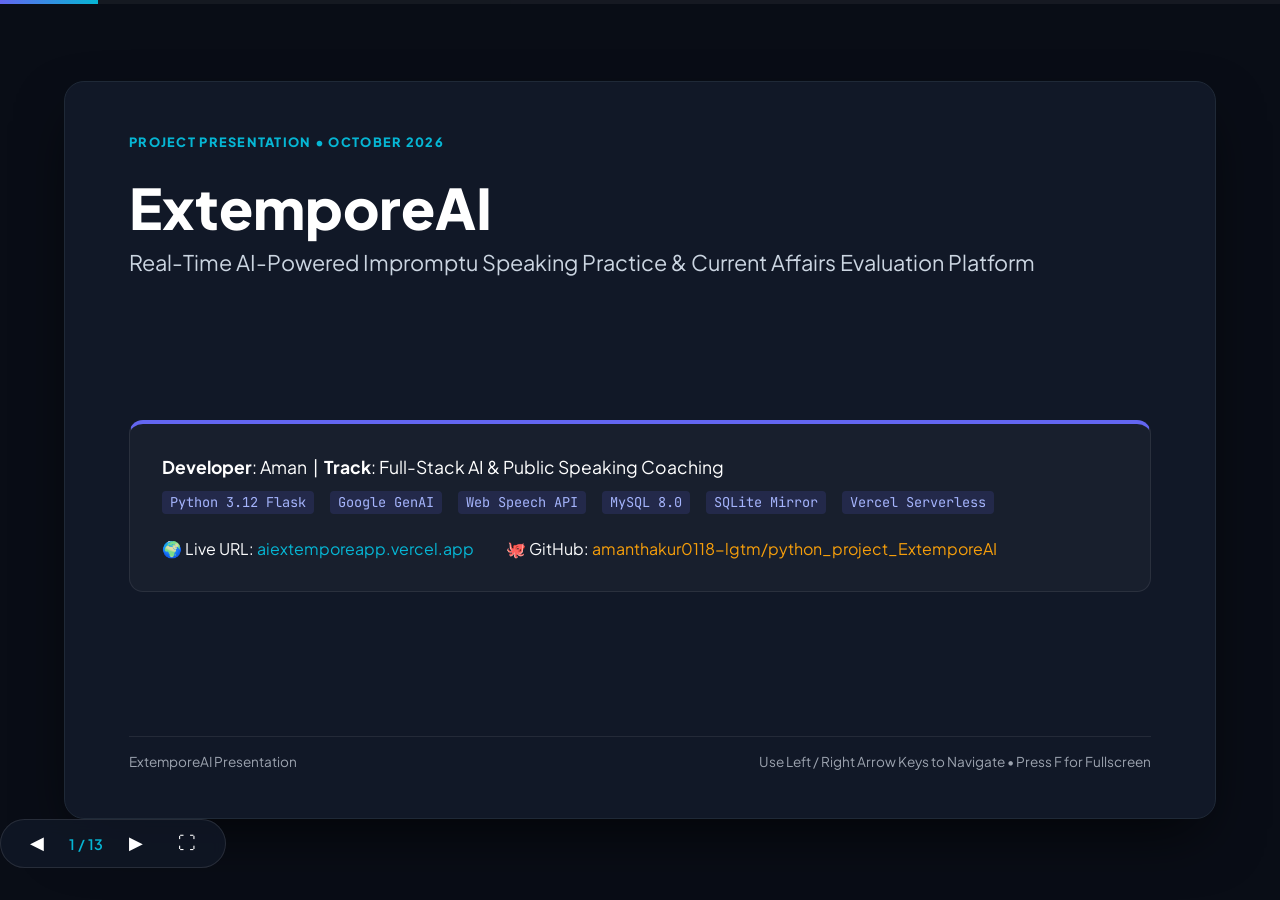
<file: ExtemporeAI_Presentation.html>
<!DOCTYPE html>
<html lang="en">
<head>
<meta charset="UTF-8">
<meta name="viewport" content="width=device-width, initial-scale=1.0">
<title>ExtemporeAI - Project Presentation</title>
<link href="https://fonts.googleapis.com/css2?family=Plus+Jakarta+Sans:wght@400;500;600;700;800&family=JetBrains+Mono:wght@400;600&display=swap" rel="stylesheet">
<style>
    :root {
        --bg: #090d16;
        --card-bg: #111827;
        --card-border: #1f2937;
        --primary: #6366f1;
        --cyan: #06b6d4;
        --green: #10b981;
        --gold: #f59e0b;
        --text: #f9fafb;
        --muted: #9ca3af;
    }
    * { box-sizing: border-box; margin: 0; padding: 0; }
    body {
        font-family: 'Plus Jakarta Sans', sans-serif;
        background: var(--bg);
        color: var(--text);
        overflow: hidden;
        height: 100vh;
        width: 100vw;
    }
    .deck-container {
        position: relative;
        width: 100vw;
        height: 100vh;
        display: flex;
        align-items: center;
        justify-content: center;
    }
    .slide {
        display: none;
        width: 90vw;
        max-width: 1350px;
        height: 82vh;
        background: var(--card-bg);
        border: 1px solid var(--card-border);
        border-radius: 20px;
        padding: 3rem 4rem;
        box-shadow: 0 25px 60px -15px rgba(0, 0, 0, 0.7);
        flex-direction: column;
        justify-content: space-between;
        position: relative;
        animation: fadeIn 0.35s cubic-bezier(0.16, 1, 0.3, 1);
    }
    .slide.active {
        display: flex;
    }
    @keyframes fadeIn {
        from { opacity: 0; transform: translateY(12px) scale(0.99); }
        to { opacity: 1; transform: translateY(0) scale(1); }
    }
    .slide-tag {
        display: inline-block;
        font-size: 0.8rem;
        font-weight: 800;
        letter-spacing: 0.1em;
        text-transform: uppercase;
        color: var(--cyan);
        margin-bottom: 0.5rem;
    }
    .slide-title {
        font-size: 2.2rem;
        font-weight: 800;
        color: #fff;
        line-height: 1.2;
    }
    .slide-subtitle {
        font-size: 1.05rem;
        color: var(--muted);
        margin-top: 0.4rem;
    }
    .grid-3 {
        display: grid;
        grid-template-columns: repeat(3, 1fr);
        gap: 1.5rem;
        margin: 2rem 0;
        flex: 1;
        align-items: stretch;
    }
    .grid-2 {
        display: grid;
        grid-template-columns: repeat(2, 1fr);
        gap: 2rem;
        margin: 2rem 0;
        flex: 1;
        align-items: stretch;
    }
    .card {
        background: rgba(255, 255, 255, 0.03);
        border: 1px solid rgba(255, 255, 255, 0.08);
        border-radius: 14px;
        padding: 1.5rem;
        display: flex;
        flex-direction: column;
    }
    .card.primary-border { border-top: 4px solid var(--primary); }
    .card.cyan-border { border-top: 4px solid var(--cyan); }
    .card.green-border { border-top: 4px solid var(--green); }
    .card.gold-border { border-top: 4px solid var(--gold); }
    .card.red-border { border-top: 4px solid #ef4444; }

    .card-title {
        font-size: 1.2rem;
        font-weight: 700;
        color: #fff;
        margin-bottom: 1rem;
        display: flex;
        align-items: center;
        gap: 0.5rem;
    }
    .card-list {
        list-style: none;
    }
    .card-list li {
        font-size: 0.95rem;
        color: var(--muted);
        margin-bottom: 0.75rem;
        line-height: 1.5;
        position: relative;
        padding-left: 1.4rem;
    }
    .card-list li::before {
        content: "•";
        position: absolute;
        left: 0;
        color: var(--cyan);
        font-weight: bold;
    }
    .slide-footer {
        display: flex;
        justify-content: space-between;
        align-items: center;
        border-top: 1px solid rgba(255, 255, 255, 0.08);
        padding-top: 1rem;
        font-size: 0.85rem;
        color: var(--muted);
    }
    .controls {
        position: fixed;
        bottom: 2rem;
        display: flex;
        gap: 1rem;
        z-index: 100;
        background: rgba(17, 24, 39, 0.8);
        backdrop-filter: blur(8px);
        padding: 0.6rem 1.2rem;
        border-radius: 9999px;
        border: 1px solid rgba(255, 255, 255, 0.1);
    }
    .nav-btn {
        background: transparent;
        border: none;
        color: #fff;
        font-size: 1.1rem;
        cursor: pointer;
        padding: 0.2rem 0.6rem;
        border-radius: 6px;
        transition: 0.2s;
    }
    .nav-btn:hover {
        background: rgba(255, 255, 255, 0.1);
    }
    .slide-counter {
        display: flex;
        align-items: center;
        font-size: 0.9rem;
        font-weight: 600;
        color: var(--cyan);
    }
    .progress-bar-container {
        position: fixed;
        top: 0;
        left: 0;
        width: 100vw;
        height: 4px;
        background: rgba(255, 255, 255, 0.05);
        z-index: 200;
    }
    .progress-bar {
        height: 100%;
        background: linear-gradient(90deg, var(--primary), var(--cyan));
        width: 0%;
        transition: width 0.3s ease;
    }
    .code-pill {
        font-family: 'JetBrains Mono', monospace;
        background: rgba(99, 102, 241, 0.15);
        color: #a5b4fc;
        padding: 0.15rem 0.5rem;
        border-radius: 4px;
        font-size: 0.85rem;
    }
</style>
</head>
<body>

<div class="progress-bar-container">
    <div class="progress-bar" id="progressBar"></div>
</div>

<div class="deck-container">

    <!-- SLIDE 1: TITLE -->
    <div class="slide active">
        <div>
            <div class="slide-tag">PROJECT PRESENTATION &bull; OCTOBER 2026</div>
            <h1 class="slide-title" style="font-size: 3.5rem; margin-top: 1rem;">ExtemporeAI</h1>
            <p class="slide-subtitle" style="font-size: 1.35rem; color: #cbd5e1; margin-top: 0.5rem;">
                Real-Time AI-Powered Impromptu Speaking Practice & Current Affairs Evaluation Platform
            </p>
        </div>
        <div class="card primary-border" style="margin: 2rem 0; padding: 2rem;">
            <div style="font-size: 1.1rem; color: #fff; margin-bottom: 0.8rem;">
                <strong>Developer</strong>: Aman &nbsp;|&nbsp; <strong>Track</strong>: Full-Stack AI & Public Speaking Coaching
            </div>
            <div style="display: flex; gap: 1rem; flex-wrap: wrap;">
                <span class="code-pill">Python 3.12 Flask</span>
                <span class="code-pill">Google GenAI</span>
                <span class="code-pill">Web Speech API</span>
                <span class="code-pill">MySQL 8.0</span>
                <span class="code-pill">SQLite Mirror</span>
                <span class="code-pill">Vercel Serverless</span>
            </div>
            <div style="margin-top: 1.5rem; display: flex; gap: 2rem;">
                <div>🌍 Live URL: <a href="https://aiextemporeapp.vercel.app" target="_blank" style="color: var(--cyan); text-decoration: none;">aiextemporeapp.vercel.app</a></div>
                <div>🐙 GitHub: <a href="https://github.com/amanthakur0118-lgtm/python_project_ExtemporeAI" target="_blank" style="color: var(--gold); text-decoration: none;">amanthakur0118-lgtm/python_project_ExtemporeAI</a></div>
            </div>
        </div>
        <div class="slide-footer">
            <span>ExtemporeAI Presentation</span>
            <span>Use Left / Right Arrow Keys to Navigate &bull; Press F for Fullscreen</span>
        </div>
    </div>

    <!-- SLIDE 2: PROBLEM STATEMENT -->
    <div class="slide">
        <div>
            <div class="slide-tag">CONTEXT & CHALLENGES</div>
            <h2 class="slide-title">The Problem: Impromptu Speaking & Interview Anxiety</h2>
            <p class="slide-subtitle">Why traditional training fails candidates preparing for UPSC, SSB, and MBA interviews</p>
        </div>
        <div class="grid-3">
            <div class="card red-border">
                <div class="card-title">⚠️ The Extempore Bottleneck</div>
                <ul class="card-list">
                    <li>Crucial test in Civil Services, Defence (SSB), and MBA GD/PI admissions.</li>
                    <li>Candidates freeze when asked to deliver spontaneous, structured 3-to-5 minute speeches.</li>
                    <li>Panic pauses and unstructured rambling damage candidate confidence.</li>
                </ul>
            </div>
            <div class="card red-border">
                <div class="card-title">💸 Prohibitive Coaching Costs</div>
                <ul class="card-list">
                    <li>Human mentors cost upwards of $100/hour, inaccessible to most students.</li>
                    <li>Peer feedback is subjective, unstructured, and lacks standard rubrics.</li>
                    <li>Zero metric tracking for Words-Per-Minute, pauses, and factual relevance.</li>
                </ul>
            </div>
            <div class="card red-border">
                <div class="card-title">📰 Static Knowledge Gap</div>
                <ul class="card-list">
                    <li>Textbooks and past papers fail to reflect breaking global and legal events.</li>
                    <li>Candidates struggle to connect breaking news to constitutional frameworks.</li>
                    <li>No unified platform uniting news reading with speech delivery.</li>
                </ul>
            </div>
        </div>
        <div class="slide-footer">
            <span>Problem Formulation</span>
            <span>Slide 2 of 13</span>
        </div>
    </div>

    <!-- SLIDE 3: SOLUTION -->
    <div class="slide">
        <div>
            <div class="slide-tag">PRODUCT ARCHITECTURE</div>
            <h2 class="slide-title">The Solution: ExtemporeAI Platform</h2>
            <p class="slide-subtitle">An end-to-end intelligent coaching ecosystem combining live news, speech analytics, and rubric scoring</p>
        </div>
        <div class="grid-3">
            <div class="card primary-border">
                <div class="card-title">📰 Real-Time News & Synthesis</div>
                <ul class="card-list">
                    <li>Automated RSS engine ingests breaking stories across 6 strategic domains.</li>
                    <li>Synthesizes multi-perspective UPSC debate motions with context dossiers.</li>
                    <li>Dual modes: Breaking news topics or Custom Fresh Entry.</li>
                </ul>
            </div>
            <div class="card cyan-border">
                <div class="card-title">🎙️ Simulated Exam Arena</div>
                <ul class="card-list">
                    <li>60-second preparation phase with scratchpad brainstormer.</li>
                    <li>5-minute timed speaking arena with in-browser Web Speech API.</li>
                    <li>Real-time pacing speedometer (WPM gauge) & audio visualizer.</li>
                </ul>
            </div>
            <div class="card green-border">
                <div class="card-title">⚖️ 50-Point Rubric & Daily Quiz</div>
                <ul class="card-list">
                    <li>5 standardized dimensions: Factual Accuracy, Relevance, Structure, Depth, Pacing.</li>
                    <li>Anti-hallucination guard severely penalizes incoherent or off-topic transcripts.</li>
                    <li>Daily Current Affairs MCQ Quiz with instant educational rationales.</li>
                </ul>
            </div>
        </div>
        <div class="slide-footer">
            <span>Platform Overview</span>
            <span>Slide 3 of 13</span>
        </div>
    </div>

    <!-- SLIDE 4: ARCHITECTURE -->
    <div class="slide">
        <div>
            <div class="slide-tag">TECHNICAL ARCHITECTURE</div>
            <h2 class="slide-title">3-Tier Resilient System Design</h2>
            <p class="slide-subtitle">Clean separation of concerns built for performance, reliability, and serverless portability</p>
        </div>
        <div class="grid-3">
            <div class="card primary-border">
                <div class="card-title">🖥️ Tier 1: Client Layer</div>
                <ul class="card-list">
                    <li>Single-Page Application (SPA) with responsive CSS & dark/light theme.</li>
                    <li>Web Speech API for continuous, low-latency speech recognition.</li>
                    <li>Web Audio API sound synthesizers for exam chimes and buzzers.</li>
                    <li>Dynamic SVG circular countdown timer and WPM speedometer.</li>
                </ul>
            </div>
            <div class="card cyan-border">
                <div class="card-title">⚙️ Tier 2: Application Layer</div>
                <ul class="card-list">
                    <li>Python 3.12 Flask REST controller with clean endpoint routing.</li>
                    <li><span class="code-pill">news_service.py</span>: XML RSS news parser with caching.</li>
                    <li><span class="code-pill">ai_service.py</span>: Question synthesis & 50-pt rubric engine.</li>
                    <li><span class="code-pill">quiz_service.py</span>: 6-domain timed MCQ drill generator.</li>
                </ul>
            </div>
            <div class="card green-border">
                <div class="card-title">🗄️ Tier 3: Data Tier</div>
                <ul class="card-list">
                    <li>Primary Production: MySQL 8.0 relational schema with foreign keys.</li>
                    <li>Zero-Setup Failover: Automatic SQLite 3 mirror in <span class="code-pill">database.py</span>.</li>
                    <li>Serverless Portability: Dynamic write redirection to <span class="code-pill">/tmp/</span> on Vercel.</li>
                    <li>Prevents read-only filesystem crashes in AWS Lambda / Vercel.</li>
                </ul>
            </div>
        </div>
        <div class="slide-footer">
            <span>System Engineering</span>
            <span>Slide 4 of 13</span>
        </div>
    </div>

    <!-- SLIDE 5: NEWS ENGINE -->
    <div class="slide">
        <div>
            <div class="slide-tag">INTELLIGENT CONTENT</div>
            <h2 class="slide-title">Live News Ingestion & Topic Synthesis</h2>
            <p class="slide-subtitle">Transforming raw real-time global news into analytical, multi-stakeholder debate motions</p>
        </div>
        <div class="grid-2">
            <div class="card primary-border">
                <div class="card-title">🌐 6 Strategic Knowledge Domains</div>
                <ul class="card-list">
                    <li><strong>National & Polity</strong>: Constitutional benches, electoral reforms, federalism.</li>
                    <li><strong>International Relations</strong>: Bilateral treaties, Indo-Pacific diplomacy, UN resolutions.</li>
                    <li><strong>Tech & Cyber Governance</strong>: AI ethics, semiconductor missions, data privacy.</li>
                    <li><strong>Economy & Banking</strong>: Monetary policy, fiscal deficit, inflation, trade balances.</li>
                    <li><strong>Sports & Society</strong>: Public health, grassroots sports, social equity initiatives.</li>
                    <li><strong>General Mix</strong>: Cross-domain holistic synthesis across all subjects.</li>
                </ul>
            </div>
            <div class="card cyan-border">
                <div class="card-title">🧠 Prompt Formulation & Fresh Entry</div>
                <ul class="card-list">
                    <li><strong>Directive Verbs</strong>: Formulates motions using civil service directives ("Critically evaluate", "Discuss the ramifications").</li>
                    <li><strong>Multi-Dimensional Dossier</strong>: Provides constitutional context, economic angles, and international parallels.</li>
                    <li><strong>Custom Fresh Entry</strong>: Candidates can input their own motion or pick one-click trending theme chips.</li>
                    <li><strong>Zero-Cost RSS</strong>: Eliminates expensive third-party news API subscriptions.</li>
                </ul>
            </div>
        </div>
        <div class="slide-footer">
            <span>News & Synthesis Module</span>
            <span>Slide 5 of 13</span>
        </div>
    </div>

    <!-- SLIDE 6: TIMED ARENA -->
    <div class="slide">
        <div>
            <div class="slide-tag">VOICE & TIMING</div>
            <h2 class="slide-title">The Interactive Timed Arena & Speech Engine</h2>
            <p class="slide-subtitle">Replicating strict examination chamber conditions with acoustic and biometric feedback</p>
        </div>
        <div class="grid-3">
            <div class="card primary-border">
                <div class="card-title">⏱️ Precision Timers</div>
                <ul class="card-list">
                    <li>60s Prep Phase: Scratchpad area to structure introduction, body, and conclusion.</li>
                    <li>5-Min Timed Arena: Animated circular SVG countdown ring.</li>
                    <li>Web Audio Alerts: 5-second gentle warning chime and final buzzer.</li>
                </ul>
            </div>
            <div class="card cyan-border">
                <div class="card-title">🎙️ Web Speech STT</div>
                <ul class="card-list">
                    <li>Zero-latency client-side speech recognition using HTML5 Web Speech API.</li>
                    <li>Continuous recognition mode with auto-reconnect on natural micro-pauses.</li>
                    <li>Live audio visualizer displaying soundwave pulses during active speech.</li>
                </ul>
            </div>
            <div class="card green-border">
                <div class="card-title">🏎️ Real-Time Pacing</div>
                <ul class="card-list">
                    <li>Continuous Words-Per-Minute (WPM) calculation.</li>
                    <li>Speedometer indicator flags Slow (&lt;100 WPM), Optimal (110-150 WPM), or Rushed (&gt;160 WPM).</li>
                    <li>Auto-saving drafts to localStorage prevents accidental data loss.</li>
                </ul>
            </div>
        </div>
        <div class="slide-footer">
            <span>Arena & Speech Recognition</span>
            <span>Slide 6 of 13</span>
        </div>
    </div>

    <!-- SLIDE 7: RUBRIC -->
    <div class="slide">
        <div>
            <div class="slide-tag">EVALUATION METRICS</div>
            <h2 class="slide-title">50-Point Standardized UPSC Scoring Rubric</h2>
            <p class="slide-subtitle">Multi-dimensional evaluation with strict anti-hallucination and incoherence safeguards</p>
        </div>
        <div class="grid-2">
            <div class="card primary-border">
                <div class="card-title">📊 5 Core Dimensions (10 Pts Each)</div>
                <ul class="card-list">
                    <li><strong>1. Factual Accuracy & Context</strong>: Empirical data, constitutional articles, treaties.</li>
                    <li><strong>2. Relevance & Focus</strong>: Direct adherence to question; penalizes digressions.</li>
                    <li><strong>3. Structure & Clarity</strong>: Clear intro, balanced arguments, and solid conclusion.</li>
                    <li><strong>4. Depth of Analysis</strong>: Multi-stakeholder impacts and policy roadmaps.</li>
                    <li><strong>5. Time Discipline & Pacing</strong>: Sustained delivery within optimal 110-150 WPM.</li>
                </ul>
            </div>
            <div class="card gold-border">
                <div class="card-title">🛡️ Quality Guards & Anti-Hallucination</div>
                <ul class="card-list">
                    <li><strong>Incoherence Guard</strong>: Random typing or gibberish awarded &lt;5/50 with Disqualified status.</li>
                    <li><strong>Off-Topic Penalty</strong>: Unrelated speeches heavily penalized in Relevance (1/10).</li>
                    <li><strong>Ideal Model Answer</strong>: Generates gold-standard UPSC benchmark structure.</li>
                    <li><strong>Orator Ranking</strong>: Categorizes candidate into Distinguished, Proficient, or Developing.</li>
                </ul>
            </div>
        </div>
        <div class="slide-footer">
            <span>Scoring & Rubric Engine</span>
            <span>Slide 7 of 13</span>
        </div>
    </div>

    <!-- SLIDE 8: DAILY QUIZ -->
    <div class="slide">
        <div>
            <div class="slide-tag">INTERACTIVE TESTING</div>
            <h2 class="slide-title">Daily Current Affairs MCQ Quiz Arena</h2>
            <p class="slide-subtitle">Rapid-fire 5-question timed drills testing retention, decision speed, and factual grasp</p>
        </div>
        <div class="grid-3">
            <div class="card primary-border">
                <div class="card-title">🎯 6 Domain Drills</div>
                <ul class="card-list">
                    <li>Polity, International Relations, AI & Tech, Economy, Sports, and General Mix.</li>
                    <li>High-yield curated question bank aligned with 2026 current affairs trends.</li>
                    <li>Randomized options to prevent pattern recognition bias.</li>
                </ul>
            </div>
            <div class="card cyan-border">
                <div class="card-title">⚡ 45s Countdown & Feedback</div>
                <ul class="card-list">
                    <li>45-second circular timer enforces rapid decision-making.</li>
                    <li>Instant option reveal: Correct choice lights up in green glow; wrong choice in red glow.</li>
                    <li>Instant in-depth educational rationale detailing constitutional/statutory facts.</li>
                </ul>
            </div>
            <div class="card green-border">
                <div class="card-title">📈 Scorecard & Database</div>
                <ul class="card-list">
                    <li>Computes accuracy percentage, score, and total elapsed seconds.</li>
                    <li>Review cards comparing user choices against model answers.</li>
                    <li>Dedicated <span class="code-pill">quiz_results</span> table logs candidate improvement trajectory.</li>
                </ul>
            </div>
        </div>
        <div class="slide-footer">
            <span>Current Affairs Quiz Module</span>
            <span>Slide 8 of 13</span>
        </div>
    </div>

    <!-- SLIDE 9: DATABASE -->
    <div class="slide">
        <div>
            <div class="slide-tag">DATABASE & STORAGE</div>
            <h2 class="slide-title">Relational Schema & Dual Failover Mirror</h2>
            <p class="slide-subtitle">Engineered for data integrity, analytics reporting, and zero-configuration cloud portability</p>
        </div>
        <div class="grid-2">
            <div class="card primary-border">
                <div class="card-title">🗄️ Relational Schema Tables</div>
                <ul class="card-list">
                    <li><span class="code-pill">users</span>: Candidate credentials and profile metadata.</li>
                    <li><span class="code-pill">categories</span>: Domain definitions, slugs, and icon descriptors.</li>
                    <li><span class="code-pill">headlines_cache</span>: Cached RSS items with TTL to avoid redundant network calls.</li>
                    <li><span class="code-pill">practice_sessions</span>: Speeches, duration, WPM, and full transcript logs.</li>
                    <li><span class="code-pill">evaluations</span>: 5 rubric scores, orator tier, feedback, and model answer.</li>
                    <li><span class="code-pill">quiz_results</span>: Domain, score, accuracy %, and time elapsed.</li>
                </ul>
            </div>
            <div class="card cyan-border">
                <div class="card-title">🔄 Dual MySQL & SQLite Mirror</div>
                <ul class="card-list">
                    <li><strong>MySQL 8.0 Primary</strong>: Full relational DDL with foreign keys and cascading deletes.</li>
                    <li><strong>SQLite 3 Fallback</strong>: Seamless auto-initialization when MySQL credentials are omitted.</li>
                    <li><strong>Serverless Sandboxing</strong>: Detects Vercel/Lambda and redirects database writes to <span class="code-pill">/tmp/</span>.</li>
                    <li>Completely eliminates read-only filesystem crashes in cloud serverless deployments.</li>
                </ul>
            </div>
        </div>
        <div class="slide-footer">
            <span>Database Architecture</span>
            <span>Slide 9 of 13</span>
        </div>
    </div>

    <!-- SLIDE 10: DEPLOYMENT -->
    <div class="slide">
        <div>
            <div class="slide-tag">DEVOPS & CLOUD</div>
            <h2 class="slide-title">Vercel Serverless Deployment & CI/CD</h2>
            <p class="slide-subtitle">Continuous deployment pipeline delivering global availability with zero server maintenance</p>
        </div>
        <div class="grid-2">
            <div class="card primary-border">
                <div class="card-title">⚡ Serverless Runtime Configuration</div>
                <ul class="card-list">
                    <li>Configured via <span class="code-pill">vercel.json</span> targeting Python 3.12 serverless runner.</li>
                    <li>Stripped UTF-8 Byte-Order Mark (BOM) to ensure 100% compliant JSON parsing.</li>
                    <li>Ultra-fast package compilation using <span class="code-pill">uv</span> package manager in 5 seconds.</li>
                    <li>Wildcard route rewrite sends all requests to Flask WSGI entry point.</li>
                </ul>
            </div>
            <div class="card green-border">
                <div class="card-title">🚀 Live Verification Results</div>
                <ul class="card-list">
                    <li><strong>Production URL</strong>: <a href="https://aiextemporeapp.vercel.app" target="_blank" style="color: var(--cyan);">https://aiextemporeapp.vercel.app</a> (Status: 200 OK).</li>
                    <li><strong>Favicon Route</strong>: Crisp SVG vector icon delivered with 200 OK at <span class="code-pill">/favicon.ico</span>.</li>
                    <li><strong>Quiz API Route</strong>: Live verified 5 MCQs per request (200 OK).</li>
                    <li><strong>GitHub CI/CD</strong>: Synced to <a href="https://github.com/amanthakur0118-lgtm/python_project_ExtemporeAI" target="_blank" style="color: var(--gold);">python_project_ExtemporeAI</a>.</li>
                </ul>
            </div>
        </div>
        <div class="slide-footer">
            <span>DevOps Pipeline</span>
            <span>Slide 10 of 13</span>
        </div>
    </div>

    <!-- SLIDE 11: QA & VERIFICATION -->
    <div class="slide">
        <div>
            <div class="slide-tag">QUALITY ASSURANCE</div>
            <h2 class="slide-title">System Verification & Test Matrix</h2>
            <p class="slide-subtitle">Comprehensive automated unit, integration, and security tests across all platform layers</p>
        </div>
        <div class="grid-3">
            <div class="card green-border">
                <div class="card-title">✅ API Endpoints (200 OK)</div>
                <ul class="card-list">
                    <li><span class="code-pill">GET /</span>: Web shell loaded</li>
                    <li><span class="code-pill">GET /api/categories</span>: 6 domains</li>
                    <li><span class="code-pill">GET /api/news/polity</span>: Live RSS</li>
                    <li><span class="code-pill">POST /api/generate-question</span>: 200</li>
                    <li><span class="code-pill">POST /api/evaluate</span>: 200</li>
                    <li><span class="code-pill">GET /api/quiz</span>: 200</li>
                    <li><span class="code-pill">POST /api/quiz/submit</span>: 200</li>
                </ul>
            </div>
            <div class="card primary-border">
                <div class="card-title">🛡️ Rubric Stress Tests</div>
                <ul class="card-list">
                    <li><strong>Gibberish Input</strong>: "asdf banana potato" disqualified (2/50 score).</li>
                    <li><strong>Off-Topic Input</strong>: Sports answer on legal prompt penalized to 10/50.</li>
                    <li><strong>UPSC Model Speech</strong>: Awarded Distinguished Orator (40/50 score).</li>
                    <li><strong>Pacing Gauge</strong>: Correctly alerts on &lt;100 WPM and &gt;160 WPM.</li>
                </ul>
            </div>
            <div class="card cyan-border">
                <div class="card-title">🔍 Frontend Integrity</div>
                <ul class="card-list">
                    <li><span class="code-pill">node -c app.js</span>: 0 JavaScript syntax errors.</li>
                    <li><span class="code-pill">check_ids.py</span>: Audited all 119 DOM element references (0 missing IDs).</li>
                    <li>Cross-browser responsive testing on Chrome, Edge, Safari, Firefox.</li>
                </ul>
            </div>
        </div>
        <div class="slide-footer">
            <span>Verification & Testing</span>
            <span>Slide 11 of 13</span>
        </div>
    </div>

    <!-- SLIDE 12: FUTURE SCOPE -->
    <div class="slide">
        <div>
            <div class="slide-tag">INNOVATION ROADMAP</div>
            <h2 class="slide-title">Future Enhancements & Scalability</h2>
            <p class="slide-subtitle">Architectural vision for next-generation multi-modal conversational AI coaching</p>
        </div>
        <div class="grid-3">
            <div class="card primary-border">
                <div class="card-title">🎧 Acoustic Prosody Analysis</div>
                <ul class="card-list">
                    <li>Fast Fourier Transform (FFT) analysis on vocal audio.</li>
                    <li>Tracks pitch variation, vocal enthusiasm, and nervous vocal tremors.</li>
                    <li>Distinguishes thoughtful pauses from hesitant pauses.</li>
                </ul>
            </div>
            <div class="card cyan-border">
                <div class="card-title">👁️ Computer Vision Tracking</div>
                <ul class="card-list">
                    <li>Lightweight WebRTC & MediaPipe integration.</li>
                    <li>Evaluates webcam eye contact and posture stability.</li>
                    <li>Facial composure and professional hand gesture detection.</li>
                </ul>
            </div>
            <div class="card gold-border">
                <div class="card-title">👥 Multi-Agent GD Chamber</div>
                <ul class="card-list">
                    <li>Autonomous LLM-driven peer avatars simulating rival candidates.</li>
                    <li>Simulates group discussions with realistic interjections.</li>
                    <li>Tests candidate composure under live cross-examination.</li>
                </ul>
            </div>
        </div>
        <div class="slide-footer">
            <span>Future Roadmap</span>
            <span>Slide 12 of 13</span>
        </div>
    </div>

    <!-- SLIDE 13: CONCLUSION -->
    <div class="slide">
        <div>
            <div class="slide-tag">PROJECT CONCLUSION</div>
            <h2 class="slide-title">ExtemporeAI: Democratizing Oratory Excellence</h2>
            <p class="slide-subtitle">Transforming impromptu speaking preparation from an exclusive luxury into an accessible science</p>
        </div>
        <div class="card green-border" style="margin: 2rem 0; padding: 2rem;">
            <ul class="card-list" style="font-size: 1.05rem;">
                <li style="margin-bottom: 1rem;">✔ Successfully built, verified, and deployed a production-grade AI platform for spontaneous public speaking and current affairs training.</li>
                <li style="margin-bottom: 1rem;">✔ Combines live zero-dependency RSS news aggregation, speech-to-text processing, and a 50-point UPSC standardized rubric with anti-hallucination quality guards.</li>
                <li style="margin-bottom: 1rem;">✔ Features a Daily Current Affairs MCQ Quiz mode with 45s timer drills, domain filters, and detailed educational rationales.</li>
                <li style="margin-bottom: 1rem;">✔ Deployed live on Vercel Serverless with dual MySQL and SQLite failover architecture.</li>
                <li>✔ Open-source, reproducible, and ready for institutional deployment across universities, academies, and competitive examination centers.</li>
            </ul>
        </div>
        <div style="display: flex; justify-content: space-between; align-items: center; background: rgba(255,255,255,0.05); padding: 1.2rem 2rem; border-radius: 12px;">
            <div>
                <strong style="color: #fff;">Live Website:</strong> <a href="https://aiextemporeapp.vercel.app" target="_blank" style="color: var(--cyan); text-decoration: none;">https://aiextemporeapp.vercel.app</a>
                &nbsp;&bull;&nbsp;
                <strong style="color: #fff;">GitHub:</strong> <a href="https://github.com/amanthakur0118-lgtm/python_project_ExtemporeAI" target="_blank" style="color: var(--gold); text-decoration: none;">amanthakur0118-lgtm/python_project_ExtemporeAI</a>
            </div>
            <div style="font-weight: 700; color: var(--green); font-size: 1.1rem;">
                Thank You &bull; Questions & Demonstration
            </div>
        </div>
        <div class="slide-footer">
            <span>ExtemporeAI Conclusion</span>
            <span>Slide 13 of 13</span>
        </div>
    </div>

</div>

<!-- BOTTOM FLOATING CONTROLS -->
<div class="controls">
    <button class="nav-btn" onclick="prevSlide()" title="Previous Slide (Left Arrow)">◀</button>
    <div class="slide-counter" id="slideCounter">1 / 13</div>
    <button class="nav-btn" onclick="nextSlide()" title="Next Slide (Right Arrow)">▶</button>
    <button class="nav-btn" onclick="toggleFullscreen()" title="Fullscreen (F)">⛶</button>
</div>

<script>
    let currentSlide = 0;
    const slides = document.querySelectorAll('.slide');
    const totalSlides = slides.length;
    const counter = document.getElementById('slideCounter');
    const progressBar = document.getElementById('progressBar');

    function updateSlide() {
        slides.forEach((slide, idx) => {
            slide.classList.toggle('active', idx === currentSlide);
        });
        counter.textContent = `${currentSlide + 1} / ${totalSlides}`;
        progressBar.style.width = `${((currentSlide + 1) / totalSlides) * 100}%`;
    }

    function nextSlide() {
        if (currentSlide < totalSlides - 1) {
            currentSlide++;
            updateSlide();
        }
    }

    function prevSlide() {
        if (currentSlide > 0) {
            currentSlide--;
            updateSlide();
        }
    }

    function toggleFullscreen() {
        if (!document.fullscreenElement) {
            document.documentElement.requestFullscreen().catch(err => {});
        } else {
            document.exitFullscreen();
        }
    }

    document.addEventListener('keydown', (e) => {
        if (e.key === 'ArrowRight' || e.key === 'Space') {
            nextSlide();
        } else if (e.key === 'ArrowLeft') {
            prevSlide();
        } else if (e.key === 'f' || e.key === 'F') {
            toggleFullscreen();
        }
    });

    // Touch swipe support
    let touchStartX = 0;
    document.addEventListener('touchstart', (e) => { touchStartX = e.changedTouches[0].screenX; });
    document.addEventListener('touchend', (e) => {
        let diff = e.changedTouches[0].screenX - touchStartX;
        if (diff < -50) nextSlide();
        if (diff > 50) prevSlide();
    });

    updateSlide();
</script>

</body>
</html>
</file>
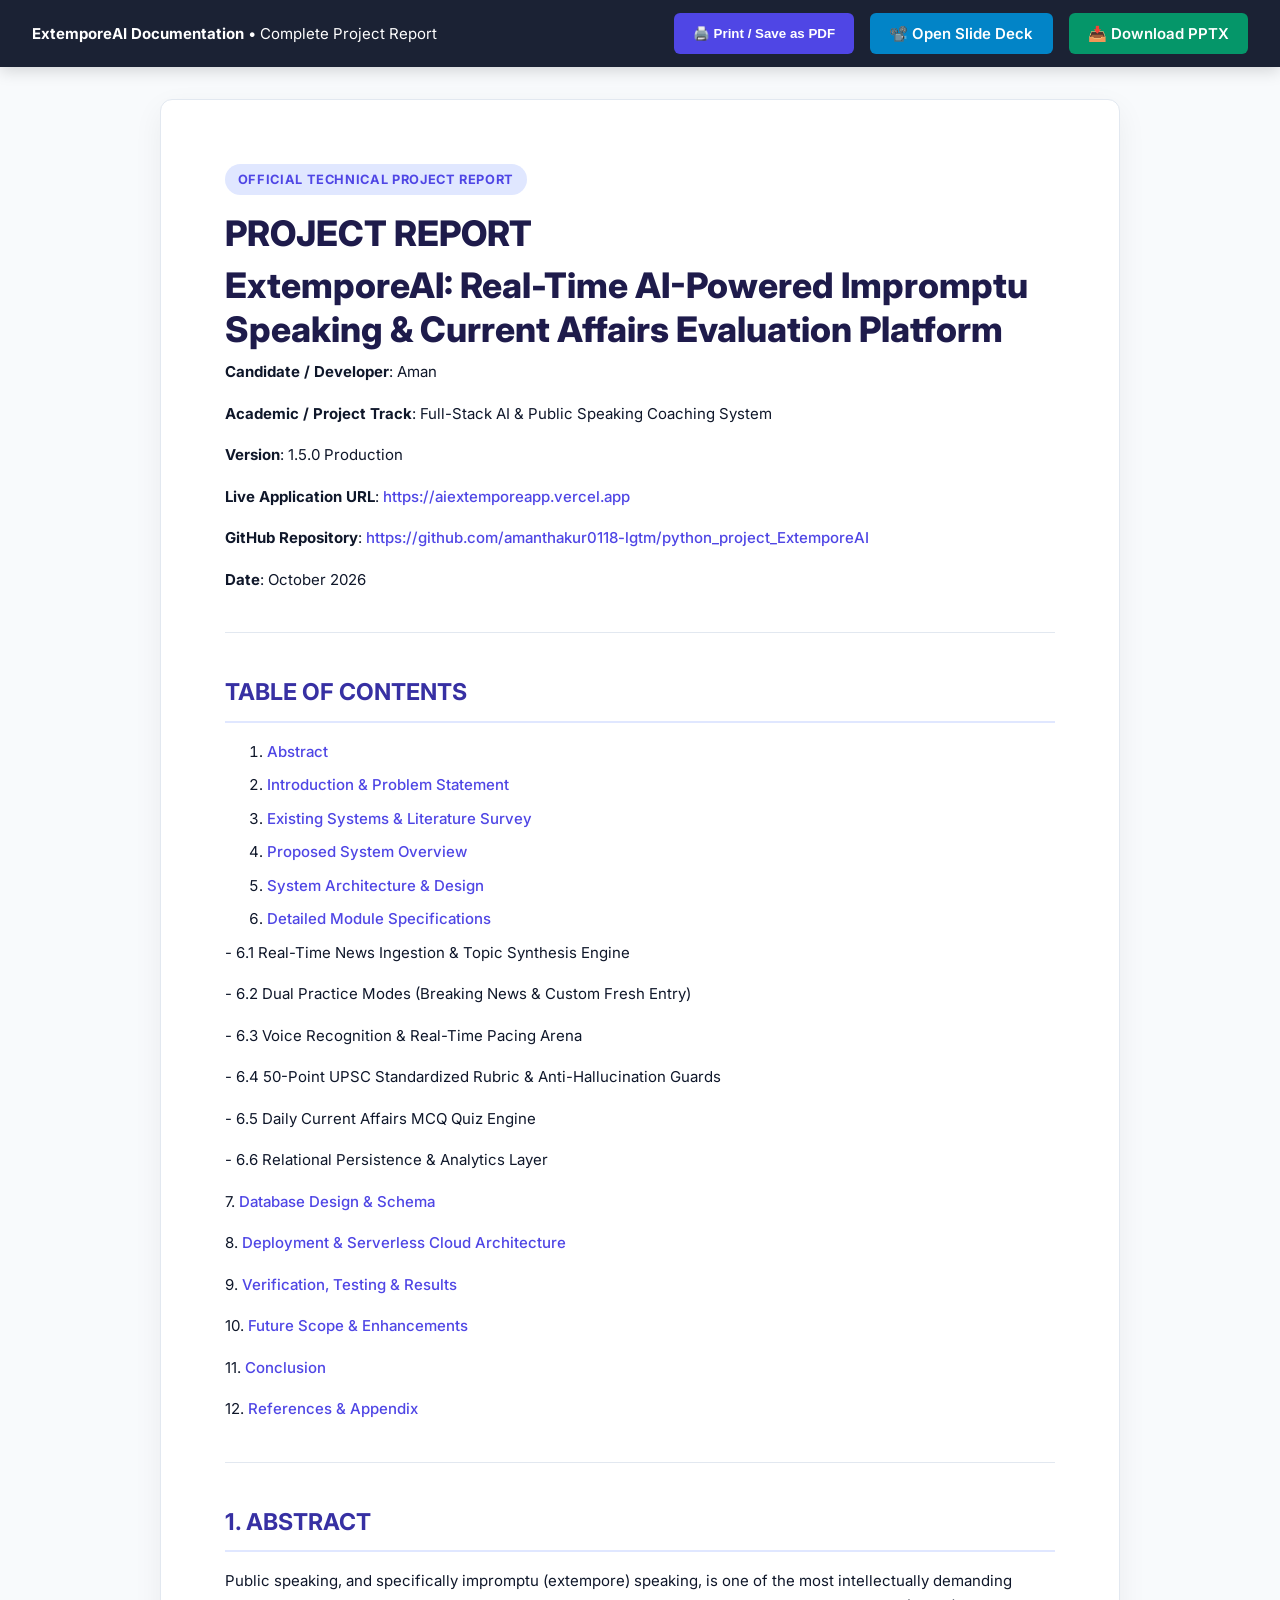
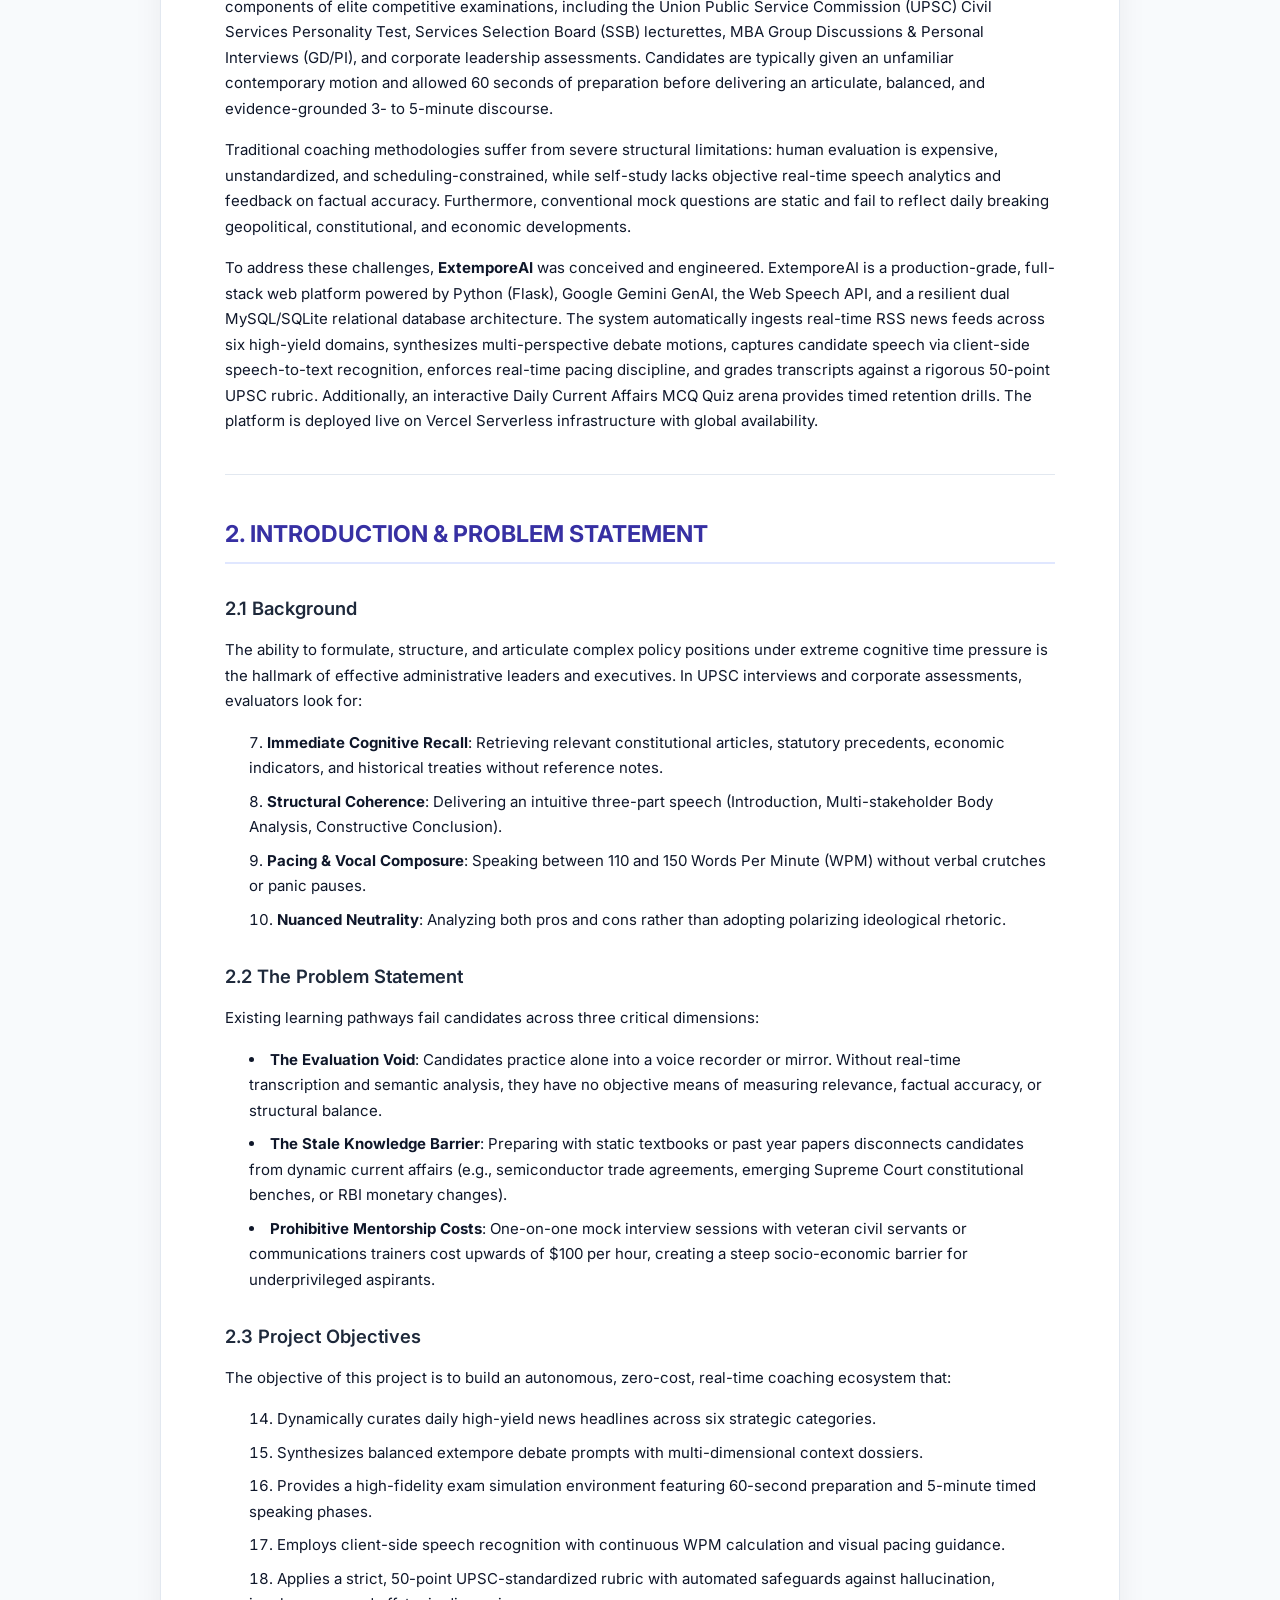
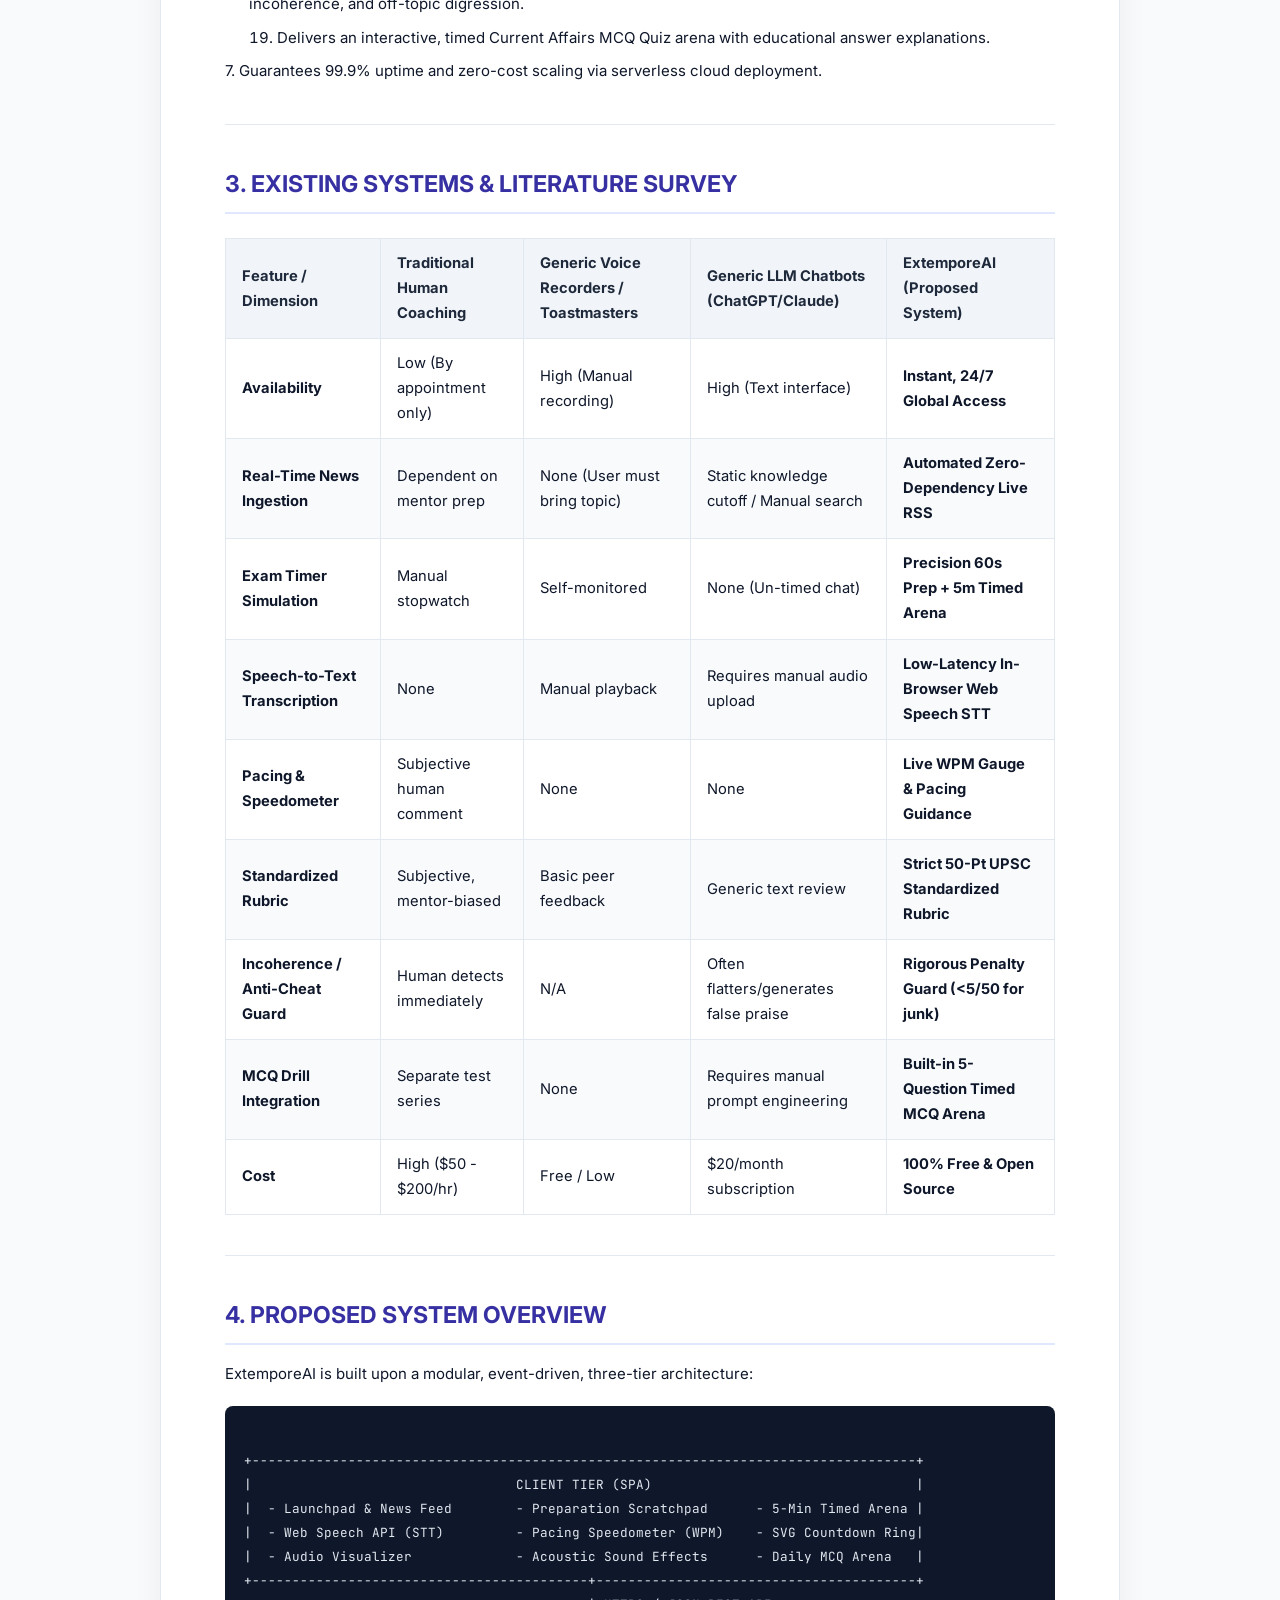
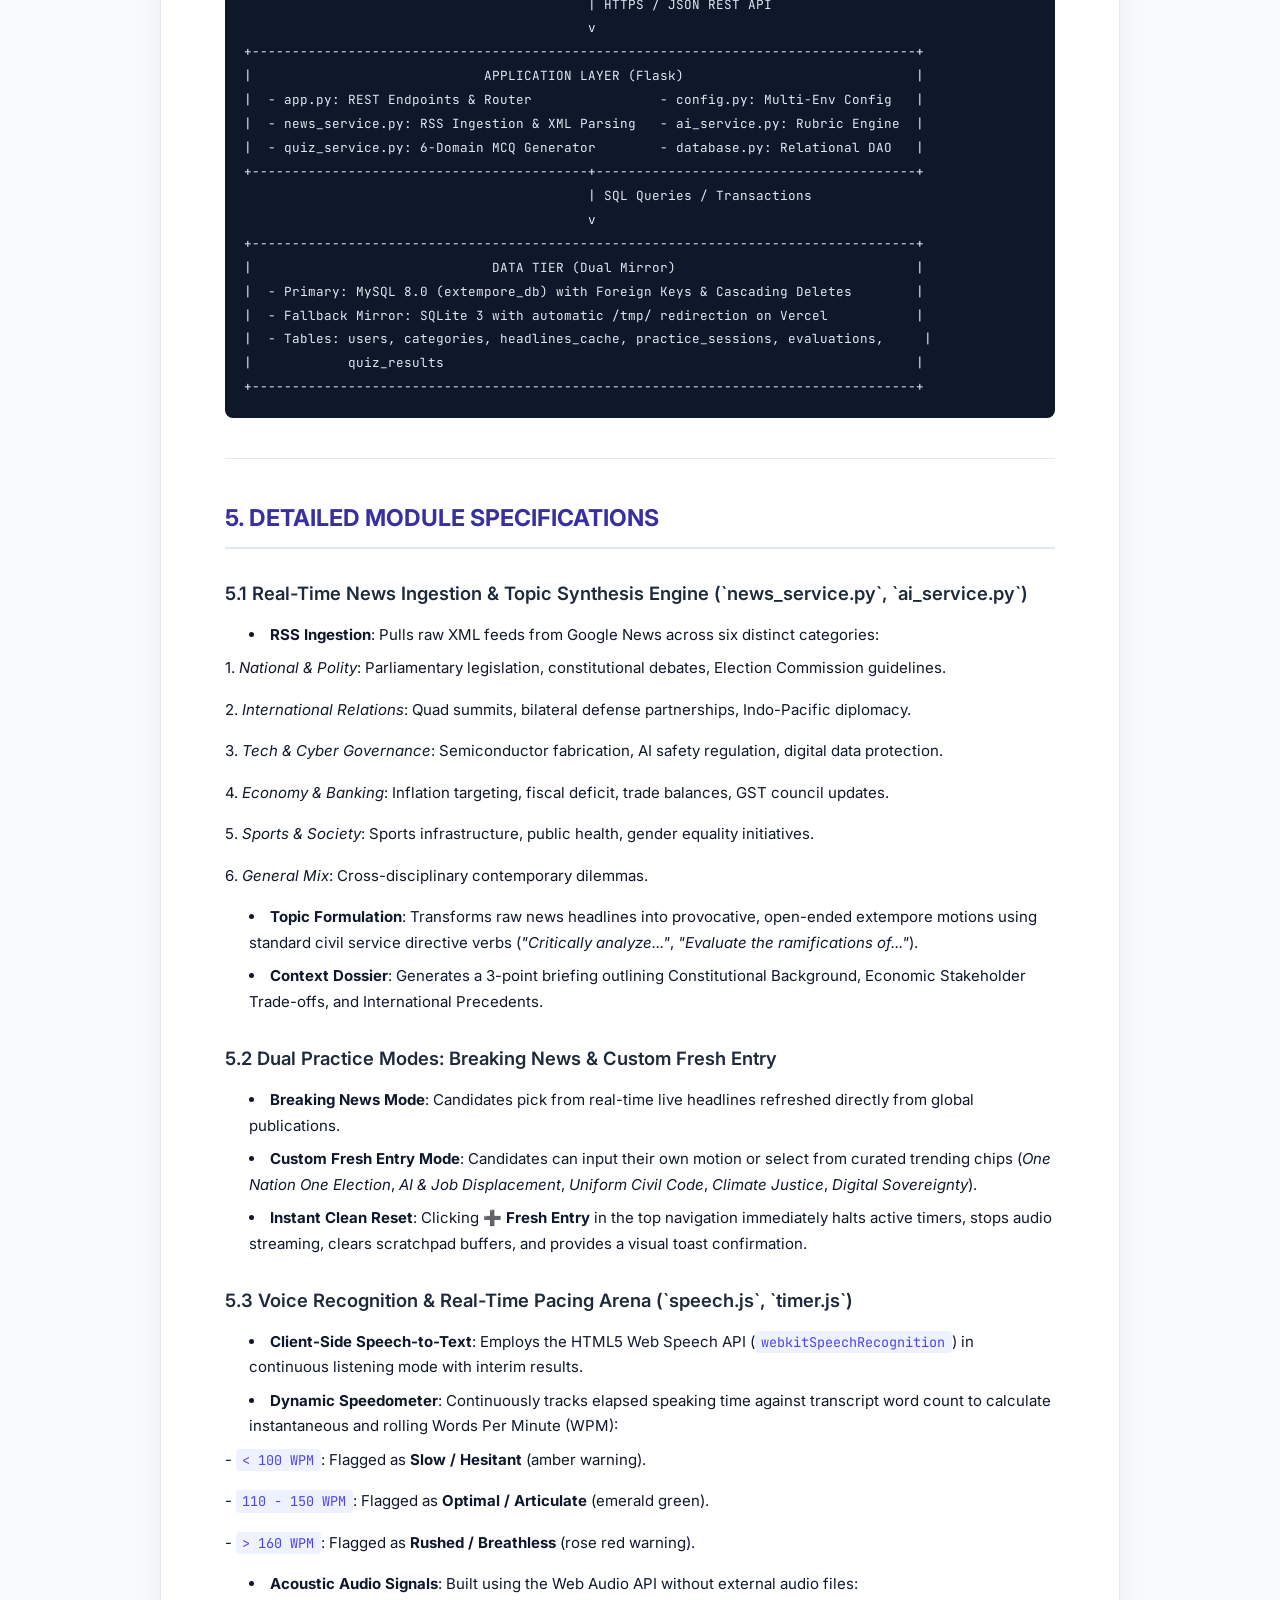
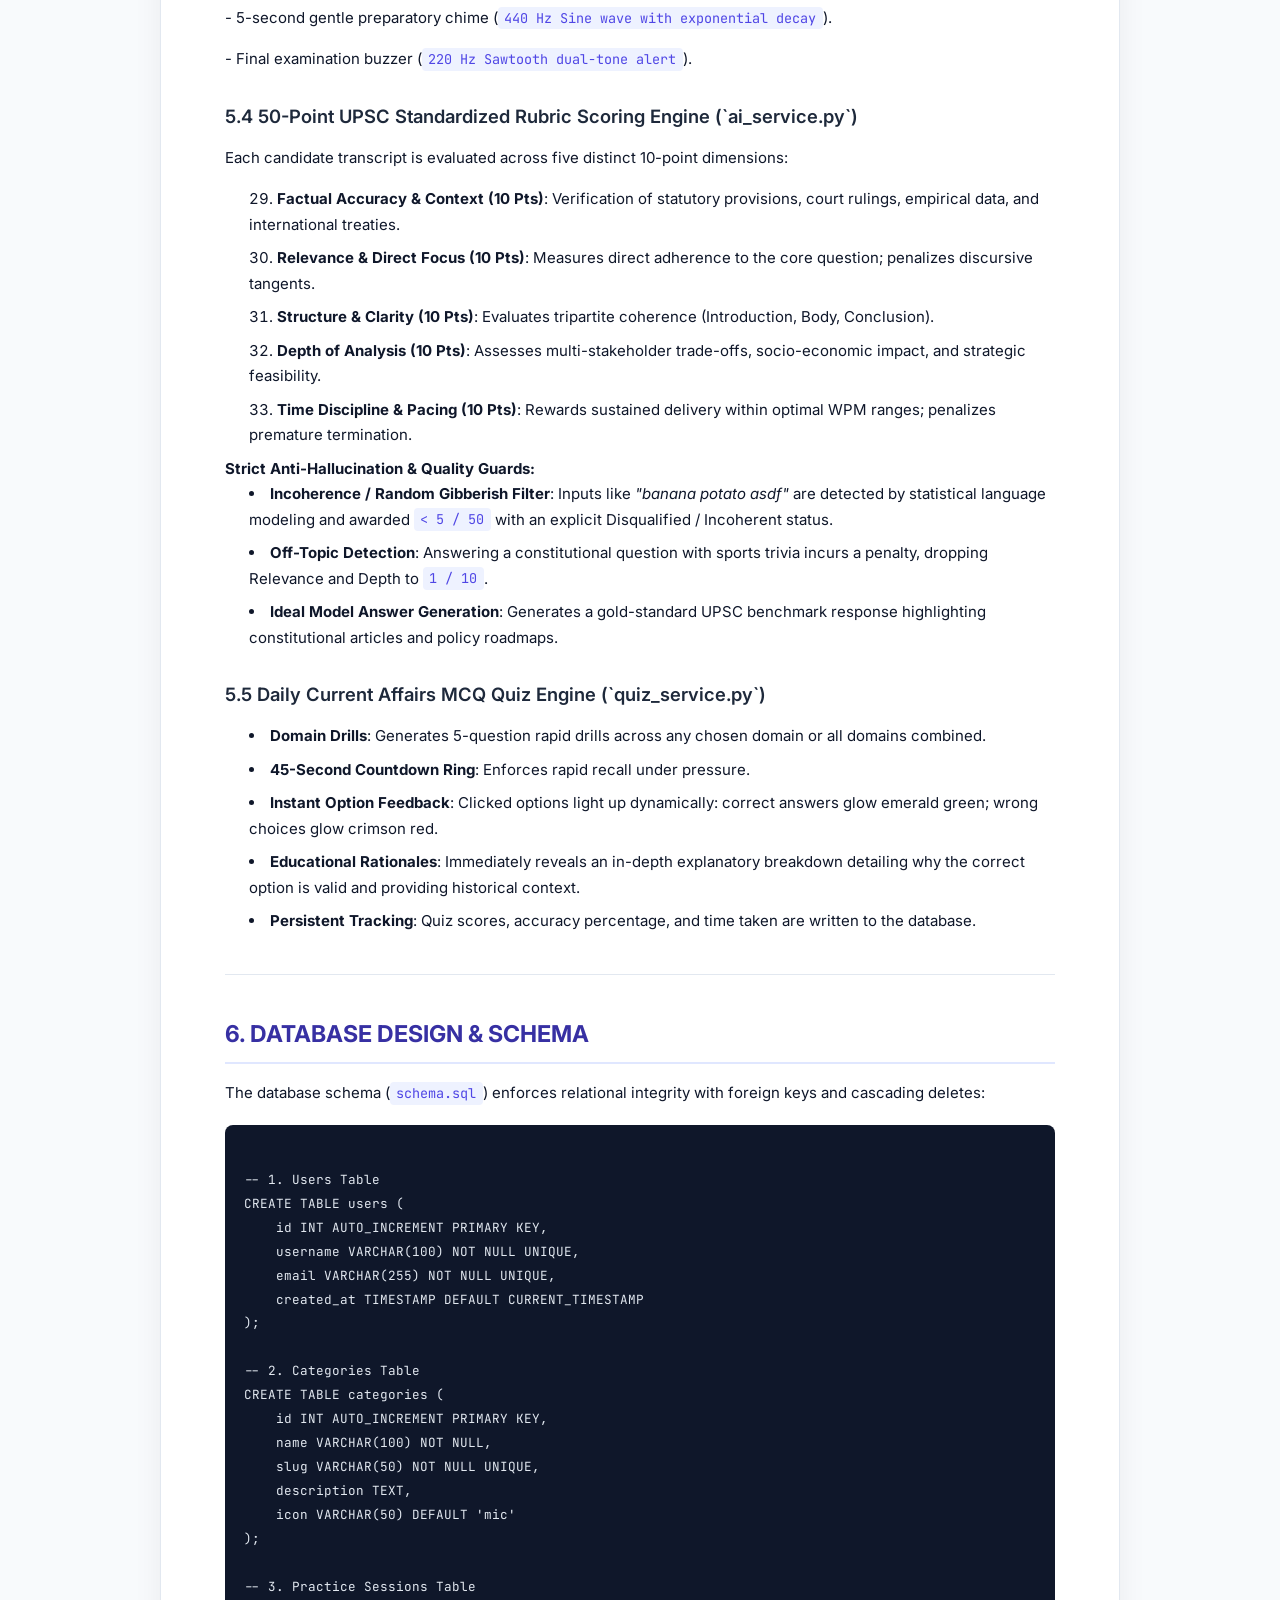
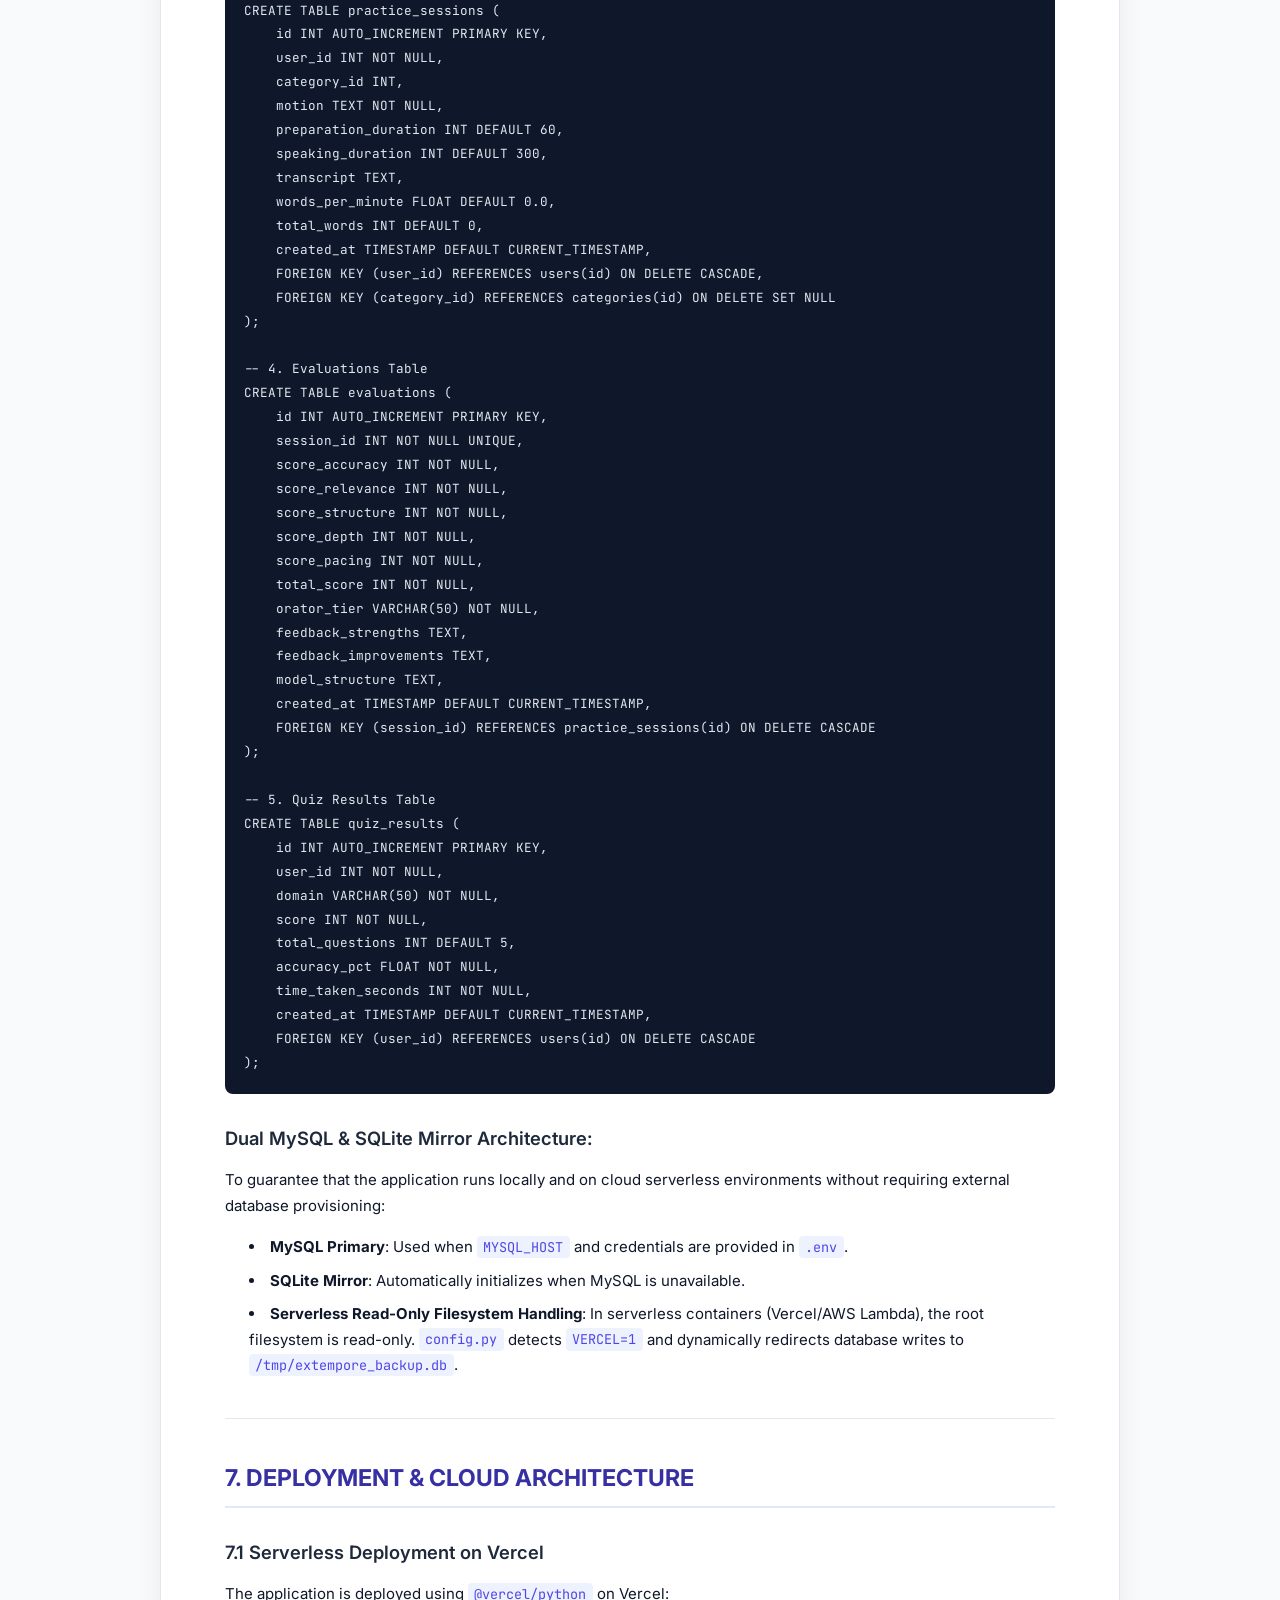
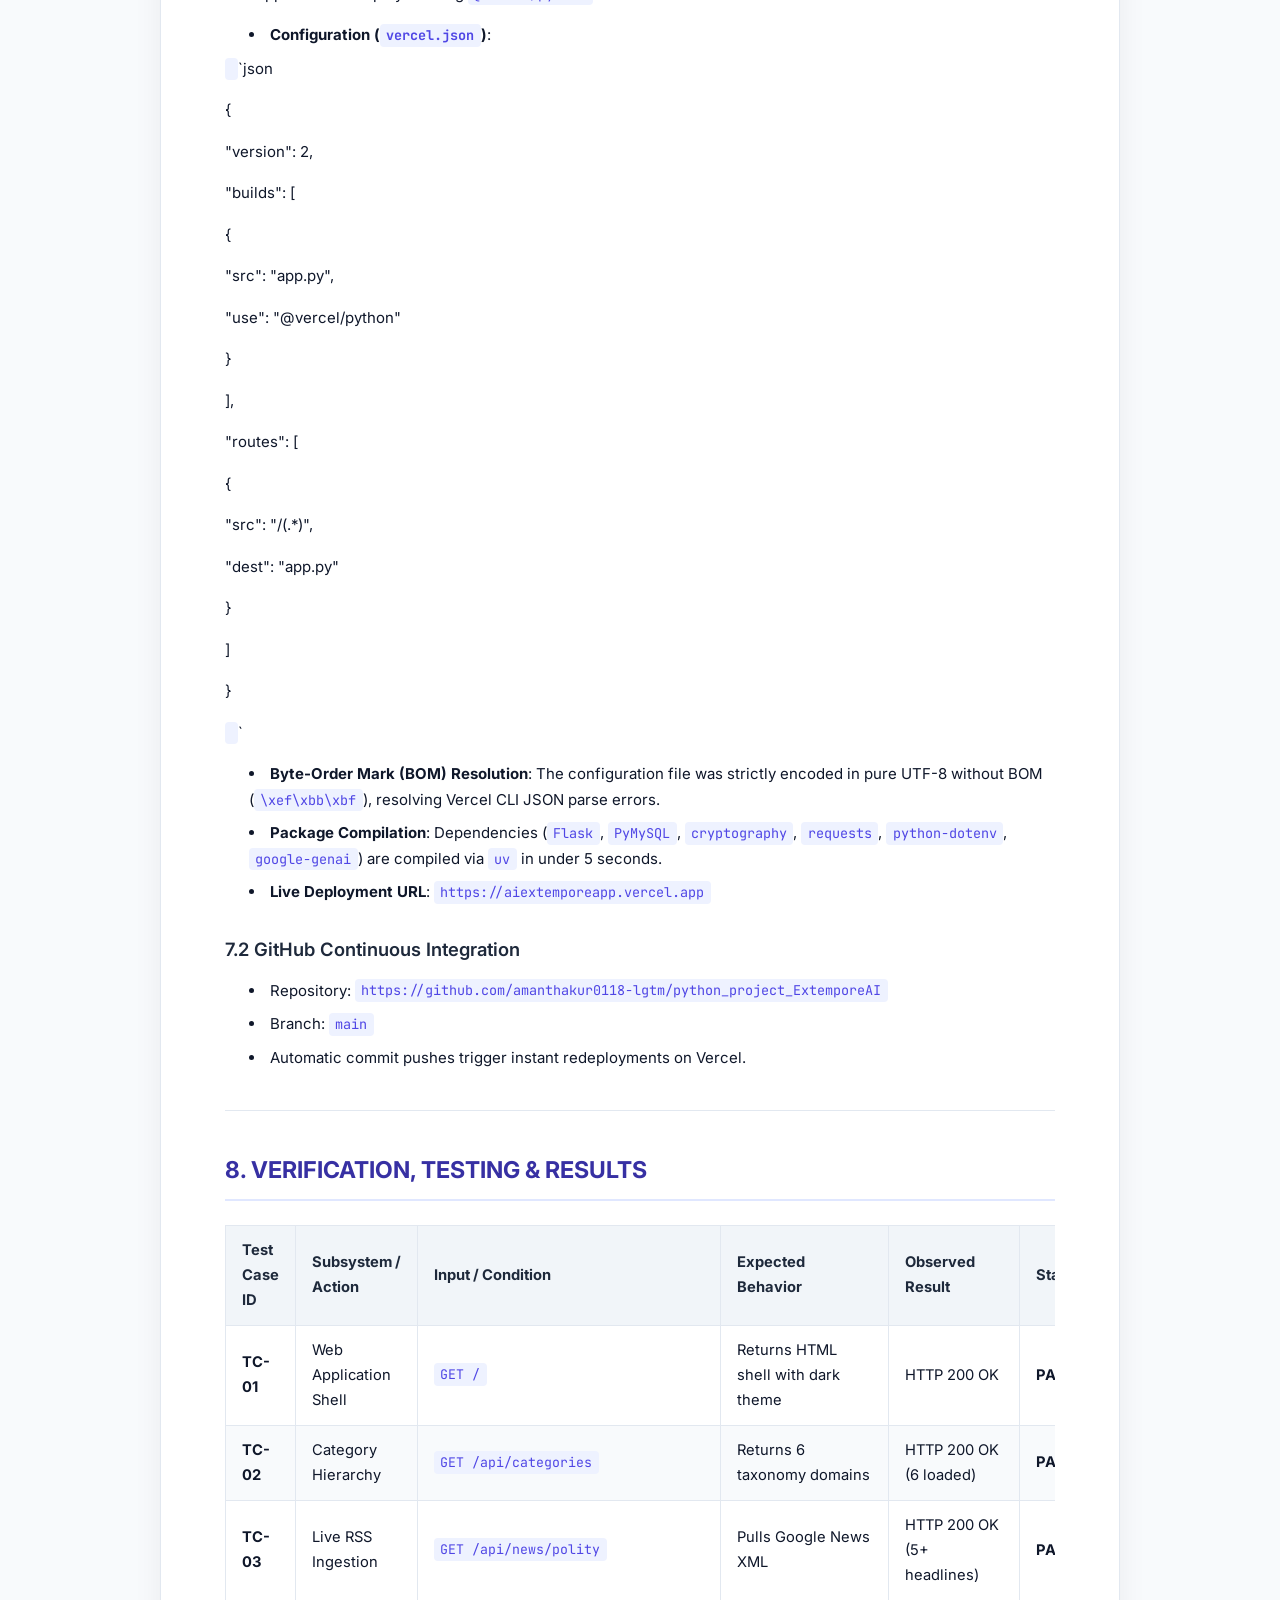
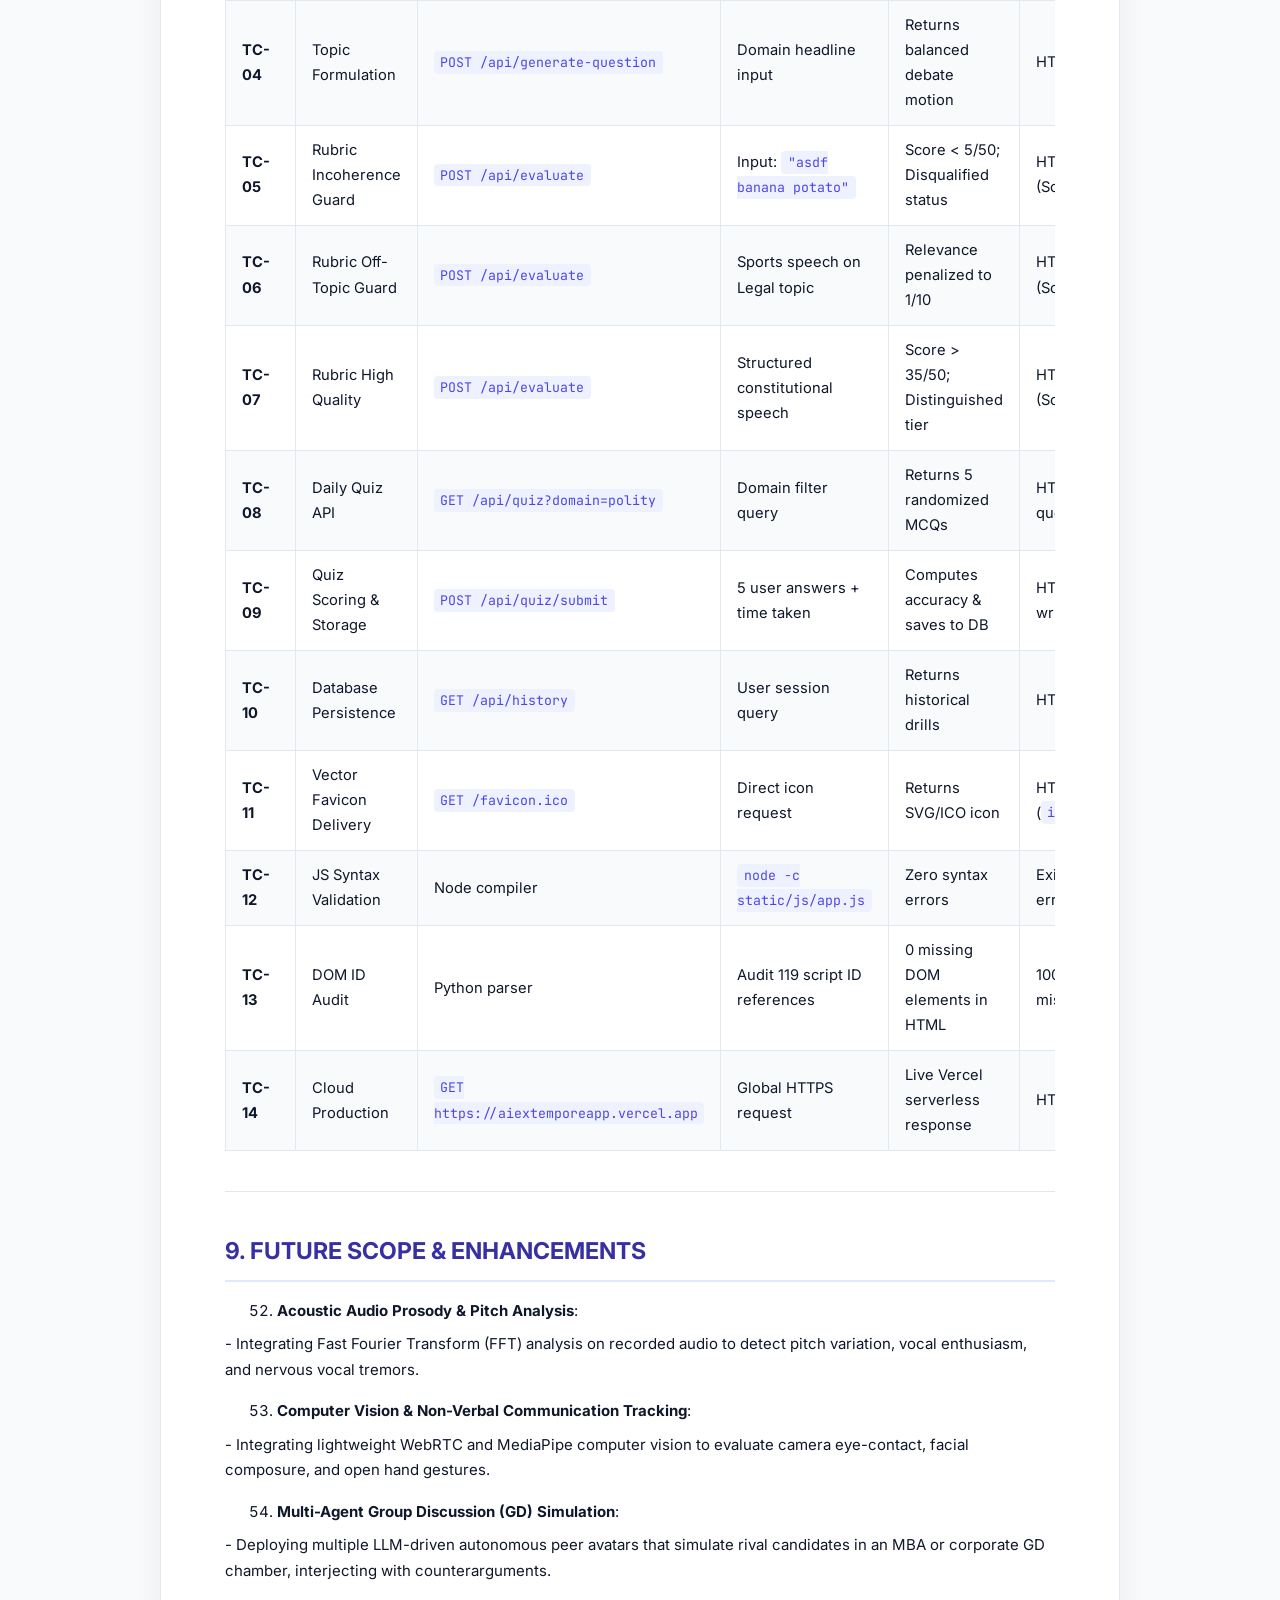
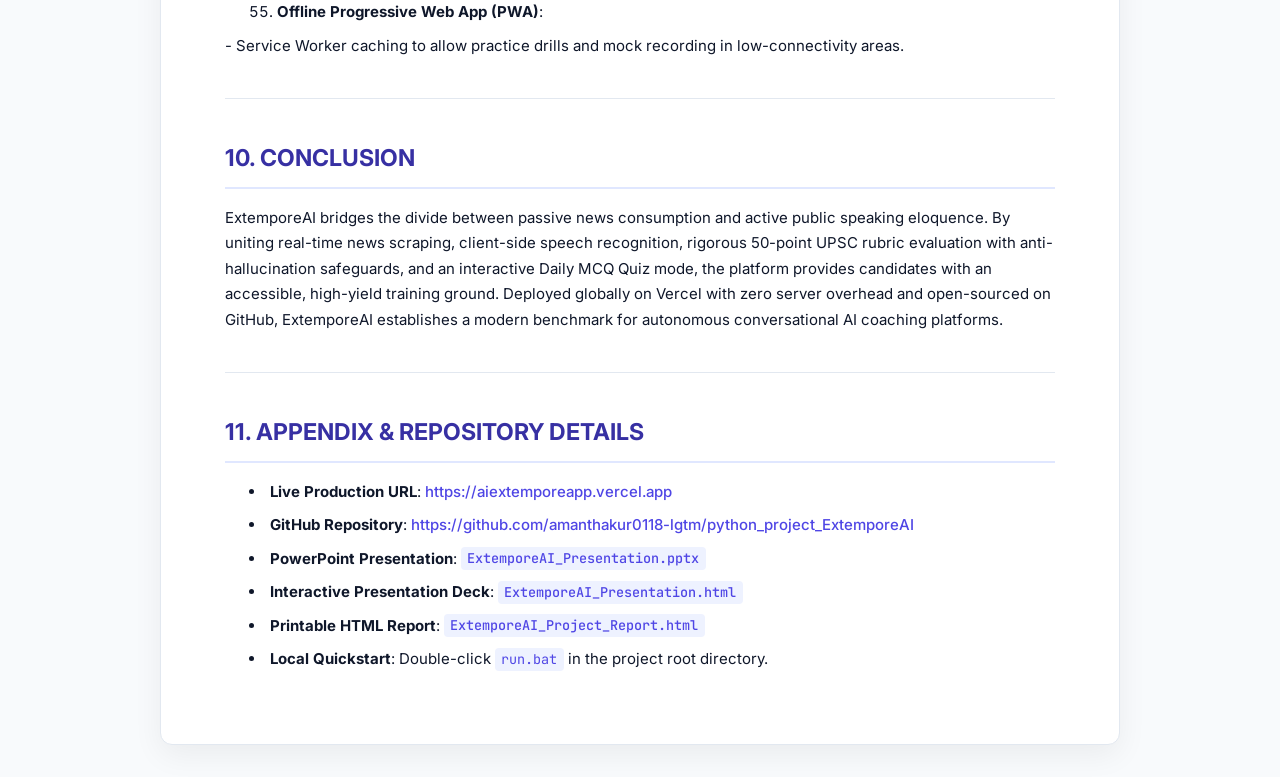
<file: ExtemporeAI_Project_Report.html>
<!DOCTYPE html>
<html lang="en">
<head>
<meta charset="UTF-8">
<meta name="viewport" content="width=device-width, initial-scale=1.0">
<title>ExtemporeAI - Comprehensive Project Report</title>
<link href="https://fonts.googleapis.com/css2?family=Inter:wght@300;400;500;600;700;800&family=JetBrains+Mono:wght@400;600&display=swap" rel="stylesheet">
<style>
    :root {
        --primary: #4f46e5;
        --primary-dark: #3730a3;
        --secondary: #0891b2;
        --text-main: #0f172a;
        --text-muted: #475569;
        --bg: #ffffff;
        --bg-alt: #f8fafc;
        --border: #e2e8f0;
        --success: #10b981;
    }
    * { box-sizing: border-box; margin: 0; padding: 0; }
    body {
        font-family: 'Inter', -apple-system, BlinkMacSystemFont, sans-serif;
        color: var(--text-main);
        background: var(--bg-alt);
        line-height: 1.7;
        font-size: 15px;
    }
    .print-actions {
        position: sticky;
        top: 0;
        z-index: 100;
        background: rgba(15, 23, 42, 0.95);
        backdrop-filter: blur(10px);
        color: #fff;
        padding: 0.8rem 2rem;
        display: flex;
        justify-content: space-between;
        align-items: center;
        box-shadow: 0 4px 15px rgba(0,0,0,0.15);
    }
    .print-actions .btn {
        background: var(--primary);
        color: #fff;
        padding: 0.5rem 1.2rem;
        border-radius: 6px;
        text-decoration: none;
        font-weight: 600;
        border: none;
        cursor: pointer;
        display: inline-flex;
        align-items: center;
        gap: 0.5rem;
        transition: 0.2s;
    }
    .print-actions .btn:hover {
        background: #4338ca;
    }
    .container {
        max-width: 960px;
        margin: 2rem auto;
        background: var(--bg);
        padding: 4rem;
        border-radius: 12px;
        box-shadow: 0 10px 30px rgba(0,0,0,0.06);
        border: 1px solid var(--border);
    }
    h1 {
        font-size: 2.2rem;
        font-weight: 800;
        color: #1e1b4b;
        margin-bottom: 0.5rem;
        line-height: 1.25;
    }
    h2 {
        font-size: 1.45rem;
        font-weight: 700;
        color: var(--primary-dark);
        margin: 2.5rem 0 1rem;
        padding-bottom: 0.5rem;
        border-bottom: 2px solid #e0e7ff;
    }
    h3 {
        font-size: 1.15rem;
        font-weight: 600;
        color: #1e293b;
        margin: 1.8rem 0 0.8rem;
    }
    p {
        margin-bottom: 1rem;
        color: var(--text-main);
    }
    li {
        margin-bottom: 0.5rem;
        margin-left: 1.5rem;
    }
    hr {
        margin: 2.5rem 0;
        border: 0;
        border-top: 1px solid var(--border);
    }
    pre {
        background: #0f172a;
        color: #e2e8f0;
        padding: 1.2rem;
        border-radius: 8px;
        overflow-x: auto;
        margin: 1.2rem 0;
        font-family: 'JetBrains Mono', monospace;
        font-size: 0.88rem;
    }
    code {
        font-family: 'JetBrains Mono', monospace;
        background: #eef2ff;
        color: var(--primary);
        padding: 0.15rem 0.4rem;
        border-radius: 4px;
        font-size: 0.9em;
    }
    pre code {
        background: transparent;
        color: inherit;
        padding: 0;
    }
    .table-responsive {
        overflow-x: auto;
        margin: 1.5rem 0;
    }
    .report-table {
        width: 100%;
        border-collapse: collapse;
        font-size: 0.92rem;
    }
    .report-table th, .report-table td {
        padding: 0.75rem 1rem;
        border: 1px solid var(--border);
        text-align: left;
    }
    .report-table th {
        background: #f1f5f9;
        font-weight: 700;
        color: #1e293b;
    }
    .report-table tr:nth-child(even) {
        background: #f8fafc;
    }
    a {
        color: var(--primary);
        text-decoration: none;
        font-weight: 500;
    }
    a:hover {
        text-decoration: underline;
    }
    .header-badge {
        display: inline-block;
        background: #e0e7ff;
        color: var(--primary);
        padding: 0.3rem 0.8rem;
        border-radius: 9999px;
        font-size: 0.8rem;
        font-weight: 700;
        letter-spacing: 0.05em;
        text-transform: uppercase;
        margin-bottom: 1rem;
    }

    @media print {
        .print-actions { display: none; }
        body { background: #fff; font-size: 11pt; }
        .container {
            max-width: 100%;
            margin: 0;
            padding: 0;
            border: none;
            box-shadow: none;
        }
        h2 { page-break-before: always; }
        table, pre { page-break-inside: avoid; }
    }
</style>
</head>
<body>

<div class="print-actions">
    <div>
        <strong>ExtemporeAI Documentation</strong> &bull; Complete Project Report
    </div>
    <div style="display: flex; gap: 1rem;">
        <button class="btn" onclick="window.print()">🖨️ Print / Save as PDF</button>
        <a class="btn" style="background: #0284c7;" href="ExtemporeAI_Presentation.html" target="_blank">📽️ Open Slide Deck</a>
        <a class="btn" style="background: #059669;" href="ExtemporeAI_Presentation.pptx" download>📥 Download PPTX</a>
    </div>
</div>

<div class="container">
    <div class="header-badge">OFFICIAL TECHNICAL PROJECT REPORT</div>
    <h1>PROJECT REPORT</h1>
<h1>ExtemporeAI: Real-Time AI-Powered Impromptu Speaking & Current Affairs Evaluation Platform</h1>
<p><strong>Candidate / Developer</strong>: Aman  </p>
<p><strong>Academic / Project Track</strong>: Full-Stack AI & Public Speaking Coaching System  </p>
<p><strong>Version</strong>: 1.5.0 Production  </p>
<p><strong>Live Application URL</strong>: <a href="https://aiextemporeapp.vercel.app" target="_blank">https://aiextemporeapp.vercel.app</a>  </p>
<p><strong>GitHub Repository</strong>: <a href="https://github.com/amanthakur0118-lgtm/python_project_ExtemporeAI" target="_blank">https://github.com/amanthakur0118-lgtm/python_project_ExtemporeAI</a>  </p>
<p><strong>Date</strong>: October 2026  </p>
<hr/>
<h2>TABLE OF CONTENTS</h2>
<li style="list-style-type: decimal; margin-left: 1.5rem;"><a href="#1-abstract" target="_blank">Abstract</a></li>
<li style="list-style-type: decimal; margin-left: 1.5rem;"><a href="#2-introduction--problem-statement" target="_blank">Introduction & Problem Statement</a></li>
<li style="list-style-type: decimal; margin-left: 1.5rem;"><a href="#3-existing-systems--literature-survey" target="_blank">Existing Systems & Literature Survey</a></li>
<li style="list-style-type: decimal; margin-left: 1.5rem;"><a href="#4-proposed-system-overview" target="_blank">Proposed System Overview</a></li>
<li style="list-style-type: decimal; margin-left: 1.5rem;"><a href="#5-system-architecture--design" target="_blank">System Architecture & Design</a></li>
<li style="list-style-type: decimal; margin-left: 1.5rem;"><a href="#6-detailed-module-specifications" target="_blank">Detailed Module Specifications</a></li>
<p>   - 6.1 Real-Time News Ingestion & Topic Synthesis Engine</p>
<p>   - 6.2 Dual Practice Modes (Breaking News & Custom Fresh Entry)</p>
<p>   - 6.3 Voice Recognition & Real-Time Pacing Arena</p>
<p>   - 6.4 50-Point UPSC Standardized Rubric & Anti-Hallucination Guards</p>
<p>   - 6.5 Daily Current Affairs MCQ Quiz Engine</p>
<p>   - 6.6 Relational Persistence & Analytics Layer</p>
<p>7. <a href="#7-database-design--schema" target="_blank">Database Design & Schema</a></p>
<p>8. <a href="#8-deployment--serverless-cloud-architecture" target="_blank">Deployment & Serverless Cloud Architecture</a></p>
<p>9. <a href="#9-verification-testing--results" target="_blank">Verification, Testing & Results</a></p>
<p>10. <a href="#10-future-scope--enhancements" target="_blank">Future Scope & Enhancements</a></p>
<p>11. <a href="#11-conclusion" target="_blank">Conclusion</a></p>
<p>12. <a href="#12-references--appendix" target="_blank">References & Appendix</a></p>
<hr/>
<h2>1. ABSTRACT</h2>
<p>Public speaking, and specifically impromptu (extempore) speaking, is one of the most intellectually demanding components of elite competitive examinations, including the Union Public Service Commission (UPSC) Civil Services Personality Test, Services Selection Board (SSB) lecturettes, MBA Group Discussions & Personal Interviews (GD/PI), and corporate leadership assessments. Candidates are typically given an unfamiliar contemporary motion and allowed 60 seconds of preparation before delivering an articulate, balanced, and evidence-grounded 3- to 5-minute discourse.</p>
<p>Traditional coaching methodologies suffer from severe structural limitations: human evaluation is expensive, unstandardized, and scheduling-constrained, while self-study lacks objective real-time speech analytics and feedback on factual accuracy. Furthermore, conventional mock questions are static and fail to reflect daily breaking geopolitical, constitutional, and economic developments.</p>
<p>To address these challenges, <strong>ExtemporeAI</strong> was conceived and engineered. ExtemporeAI is a production-grade, full-stack web platform powered by Python (Flask), Google Gemini GenAI, the Web Speech API, and a resilient dual MySQL/SQLite relational database architecture. The system automatically ingests real-time RSS news feeds across six high-yield domains, synthesizes multi-perspective debate motions, captures candidate speech via client-side speech-to-text recognition, enforces real-time pacing discipline, and grades transcripts against a rigorous 50-point UPSC rubric. Additionally, an interactive Daily Current Affairs MCQ Quiz arena provides timed retention drills. The platform is deployed live on Vercel Serverless infrastructure with global availability.</p>
<hr/>
<h2>2. INTRODUCTION & PROBLEM STATEMENT</h2>
<h3>2.1 Background</h3>
<p>The ability to formulate, structure, and articulate complex policy positions under extreme cognitive time pressure is the hallmark of effective administrative leaders and executives. In UPSC interviews and corporate assessments, evaluators look for:</p>
<li style="list-style-type: decimal; margin-left: 1.5rem;"><strong>Immediate Cognitive Recall</strong>: Retrieving relevant constitutional articles, statutory precedents, economic indicators, and historical treaties without reference notes.</li>
<li style="list-style-type: decimal; margin-left: 1.5rem;"><strong>Structural Coherence</strong>: Delivering an intuitive three-part speech (Introduction, Multi-stakeholder Body Analysis, Constructive Conclusion).</li>
<li style="list-style-type: decimal; margin-left: 1.5rem;"><strong>Pacing & Vocal Composure</strong>: Speaking between 110 and 150 Words Per Minute (WPM) without verbal crutches or panic pauses.</li>
<li style="list-style-type: decimal; margin-left: 1.5rem;"><strong>Nuanced Neutrality</strong>: Analyzing both pros and cons rather than adopting polarizing ideological rhetoric.</li>
<h3>2.2 The Problem Statement</h3>
<p>Existing learning pathways fail candidates across three critical dimensions:</p>
<li><strong>The Evaluation Void</strong>: Candidates practice alone into a voice recorder or mirror. Without real-time transcription and semantic analysis, they have no objective means of measuring relevance, factual accuracy, or structural balance.</li>
<li><strong>The Stale Knowledge Barrier</strong>: Preparing with static textbooks or past year papers disconnects candidates from dynamic current affairs (e.g., semiconductor trade agreements, emerging Supreme Court constitutional benches, or RBI monetary changes).</li>
<li><strong>Prohibitive Mentorship Costs</strong>: One-on-one mock interview sessions with veteran civil servants or communications trainers cost upwards of $100 per hour, creating a steep socio-economic barrier for underprivileged aspirants.</li>
<h3>2.3 Project Objectives</h3>
<p>The objective of this project is to build an autonomous, zero-cost, real-time coaching ecosystem that:</p>
<li style="list-style-type: decimal; margin-left: 1.5rem;">Dynamically curates daily high-yield news headlines across six strategic categories.</li>
<li style="list-style-type: decimal; margin-left: 1.5rem;">Synthesizes balanced extempore debate prompts with multi-dimensional context dossiers.</li>
<li style="list-style-type: decimal; margin-left: 1.5rem;">Provides a high-fidelity exam simulation environment featuring 60-second preparation and 5-minute timed speaking phases.</li>
<li style="list-style-type: decimal; margin-left: 1.5rem;">Employs client-side speech recognition with continuous WPM calculation and visual pacing guidance.</li>
<li style="list-style-type: decimal; margin-left: 1.5rem;">Applies a strict, 50-point UPSC-standardized rubric with automated safeguards against hallucination, incoherence, and off-topic digression.</li>
<li style="list-style-type: decimal; margin-left: 1.5rem;">Delivers an interactive, timed Current Affairs MCQ Quiz arena with educational answer explanations.</li>
<p>7. Guarantees 99.9% uptime and zero-cost scaling via serverless cloud deployment.</p>
<hr/>
<h2>3. EXISTING SYSTEMS & LITERATURE SURVEY</h2>
<div class="table-responsive"><table class="report-table">
<thead><tr><th>Feature / Dimension</th><th>Traditional Human Coaching</th><th>Generic Voice Recorders / Toastmasters</th><th>Generic LLM Chatbots (ChatGPT/Claude)</th><th><strong>ExtemporeAI (Proposed System)</strong></th></tr></thead><tbody>
<tr><td><strong>Availability</strong></td><td>Low (By appointment only)</td><td>High (Manual recording)</td><td>High (Text interface)</td><td><strong>Instant, 24/7 Global Access</strong></td></tr>
<tr><td><strong>Real-Time News Ingestion</strong></td><td>Dependent on mentor prep</td><td>None (User must bring topic)</td><td>Static knowledge cutoff / Manual search</td><td><strong>Automated Zero-Dependency Live RSS</strong></td></tr>
<tr><td><strong>Exam Timer Simulation</strong></td><td>Manual stopwatch</td><td>Self-monitored</td><td>None (Un-timed chat)</td><td><strong>Precision 60s Prep + 5m Timed Arena</strong></td></tr>
<tr><td><strong>Speech-to-Text Transcription</strong></td><td>None</td><td>Manual playback</td><td>Requires manual audio upload</td><td><strong>Low-Latency In-Browser Web Speech STT</strong></td></tr>
<tr><td><strong>Pacing & Speedometer</strong></td><td>Subjective human comment</td><td>None</td><td>None</td><td><strong>Live WPM Gauge & Pacing Guidance</strong></td></tr>
<tr><td><strong>Standardized Rubric</strong></td><td>Subjective, mentor-biased</td><td>Basic peer feedback</td><td>Generic text review</td><td><strong>Strict 50-Pt UPSC Standardized Rubric</strong></td></tr>
<tr><td><strong>Incoherence / Anti-Cheat Guard</strong></td><td>Human detects immediately</td><td>N/A</td><td>Often flatters/generates false praise</td><td><strong>Rigorous Penalty Guard (<5/50 for junk)</strong></td></tr>
<tr><td><strong>MCQ Drill Integration</strong></td><td>Separate test series</td><td>None</td><td>Requires manual prompt engineering</td><td><strong>Built-in 5-Question Timed MCQ Arena</strong></td></tr>
<tr><td><strong>Cost</strong></td><td>High ($50 - $200/hr)</td><td>Free / Low</td><td>$20/month subscription</td><td><strong>100% Free & Open Source</strong></td></tr>
</tbody></table></div>
<hr/>
<h2>4. PROPOSED SYSTEM OVERVIEW</h2>
<p>ExtemporeAI is built upon a modular, event-driven, three-tier architecture:</p>
<pre><code>
+-----------------------------------------------------------------------------------+
|                                 CLIENT TIER (SPA)                                 |
|  - Launchpad &amp; News Feed        - Preparation Scratchpad      - 5-Min Timed Arena |
|  - Web Speech API (STT)         - Pacing Speedometer (WPM)    - SVG Countdown Ring|
|  - Audio Visualizer             - Acoustic Sound Effects      - Daily MCQ Arena   |
+------------------------------------------+----------------------------------------+
                                           | HTTPS / JSON REST API
                                           v
+-----------------------------------------------------------------------------------+
|                             APPLICATION LAYER (Flask)                             |
|  - app.py: REST Endpoints &amp; Router                - config.py: Multi-Env Config   |
|  - news_service.py: RSS Ingestion &amp; XML Parsing   - ai_service.py: Rubric Engine  |
|  - quiz_service.py: 6-Domain MCQ Generator        - database.py: Relational DAO   |
+------------------------------------------+----------------------------------------+
                                           | SQL Queries / Transactions
                                           v
+-----------------------------------------------------------------------------------+
|                              DATA TIER (Dual Mirror)                              |
|  - Primary: MySQL 8.0 (extempore_db) with Foreign Keys &amp; Cascading Deletes        |
|  - Fallback Mirror: SQLite 3 with automatic /tmp/ redirection on Vercel           |
|  - Tables: users, categories, headlines_cache, practice_sessions, evaluations,     |
|            quiz_results                                                           |
+-----------------------------------------------------------------------------------+
</code></pre>
<hr/>
<h2>5. DETAILED MODULE SPECIFICATIONS</h2>
<h3>5.1 Real-Time News Ingestion & Topic Synthesis Engine (`news_service.py`, `ai_service.py`)</h3>
<li><strong>RSS Ingestion</strong>: Pulls raw XML feeds from Google News across six distinct categories:</li>
<p>  1. <em>National & Polity</em>: Parliamentary legislation, constitutional debates, Election Commission guidelines.</p>
<p>  2. <em>International Relations</em>: Quad summits, bilateral defense partnerships, Indo-Pacific diplomacy.</p>
<p>  3. <em>Tech & Cyber Governance</em>: Semiconductor fabrication, AI safety regulation, digital data protection.</p>
<p>  4. <em>Economy & Banking</em>: Inflation targeting, fiscal deficit, trade balances, GST council updates.</p>
<p>  5. <em>Sports & Society</em>: Sports infrastructure, public health, gender equality initiatives.</p>
<p>  6. <em>General Mix</em>: Cross-disciplinary contemporary dilemmas.</p>
<li><strong>Topic Formulation</strong>: Transforms raw news headlines into provocative, open-ended extempore motions using standard civil service directive verbs (<em>"Critically analyze..."</em>, <em>"Evaluate the ramifications of..."</em>).</li>
<li><strong>Context Dossier</strong>: Generates a 3-point briefing outlining Constitutional Background, Economic Stakeholder Trade-offs, and International Precedents.</li>
<h3>5.2 Dual Practice Modes: Breaking News & Custom Fresh Entry</h3>
<li><strong>Breaking News Mode</strong>: Candidates pick from real-time live headlines refreshed directly from global publications.</li>
<li><strong>Custom Fresh Entry Mode</strong>: Candidates can input their own motion or select from curated trending chips (<em>One Nation One Election</em>, <em>AI & Job Displacement</em>, <em>Uniform Civil Code</em>, <em>Climate Justice</em>, <em>Digital Sovereignty</em>).</li>
<li><strong>Instant Clean Reset</strong>: Clicking <strong>➕ Fresh Entry</strong> in the top navigation immediately halts active timers, stops audio streaming, clears scratchpad buffers, and provides a visual toast confirmation.</li>
<h3>5.3 Voice Recognition & Real-Time Pacing Arena (`speech.js`, `timer.js`)</h3>
<li><strong>Client-Side Speech-to-Text</strong>: Employs the HTML5 Web Speech API (<code>webkitSpeechRecognition</code>) in continuous listening mode with interim results.</li>
<li><strong>Dynamic Speedometer</strong>: Continuously tracks elapsed speaking time against transcript word count to calculate instantaneous and rolling Words Per Minute (WPM):</li>
<p>  - <code>< 100 WPM</code>: Flagged as <strong>Slow / Hesitant</strong> (amber warning).</p>
<p>  - <code>110 - 150 WPM</code>: Flagged as <strong>Optimal / Articulate</strong> (emerald green).</p>
<p>  - <code>> 160 WPM</code>: Flagged as <strong>Rushed / Breathless</strong> (rose red warning).</p>
<li><strong>Acoustic Audio Signals</strong>: Built using the Web Audio API without external audio files:</li>
<p>  - 5-second gentle preparatory chime (<code>440 Hz Sine wave with exponential decay</code>).</p>
<p>  - Final examination buzzer (<code>220 Hz Sawtooth dual-tone alert</code>).</p>
<h3>5.4 50-Point UPSC Standardized Rubric Scoring Engine (`ai_service.py`)</h3>
<p>Each candidate transcript is evaluated across five distinct 10-point dimensions:</p>
<li style="list-style-type: decimal; margin-left: 1.5rem;"><strong>Factual Accuracy & Context (10 Pts)</strong>: Verification of statutory provisions, court rulings, empirical data, and international treaties.</li>
<li style="list-style-type: decimal; margin-left: 1.5rem;"><strong>Relevance & Direct Focus (10 Pts)</strong>: Measures direct adherence to the core question; penalizes discursive tangents.</li>
<li style="list-style-type: decimal; margin-left: 1.5rem;"><strong>Structure & Clarity (10 Pts)</strong>: Evaluates tripartite coherence (Introduction, Body, Conclusion).</li>
<li style="list-style-type: decimal; margin-left: 1.5rem;"><strong>Depth of Analysis (10 Pts)</strong>: Assesses multi-stakeholder trade-offs, socio-economic impact, and strategic feasibility.</li>
<li style="list-style-type: decimal; margin-left: 1.5rem;"><strong>Time Discipline & Pacing (10 Pts)</strong>: Rewards sustained delivery within optimal WPM ranges; penalizes premature termination.</li>
<h4>Strict Anti-Hallucination & Quality Guards:</h4>
<li><strong>Incoherence / Random Gibberish Filter</strong>: Inputs like <em>"banana potato asdf"</em> are detected by statistical language modeling and awarded <code>< 5 / 50</code> with an explicit Disqualified / Incoherent status.</li>
<li><strong>Off-Topic Detection</strong>: Answering a constitutional question with sports trivia incurs a penalty, dropping Relevance and Depth to <code>1 / 10</code>.</li>
<li><strong>Ideal Model Answer Generation</strong>: Generates a gold-standard UPSC benchmark response highlighting constitutional articles and policy roadmaps.</li>
<h3>5.5 Daily Current Affairs MCQ Quiz Engine (`quiz_service.py`)</h3>
<li><strong>Domain Drills</strong>: Generates 5-question rapid drills across any chosen domain or all domains combined.</li>
<li><strong>45-Second Countdown Ring</strong>: Enforces rapid recall under pressure.</li>
<li><strong>Instant Option Feedback</strong>: Clicked options light up dynamically: correct answers glow emerald green; wrong choices glow crimson red.</li>
<li><strong>Educational Rationales</strong>: Immediately reveals an in-depth explanatory breakdown detailing why the correct option is valid and providing historical context.</li>
<li><strong>Persistent Tracking</strong>: Quiz scores, accuracy percentage, and time taken are written to the database.</li>
<hr/>
<h2>6. DATABASE DESIGN & SCHEMA</h2>
<p>The database schema (<code>schema.sql</code>) enforces relational integrity with foreign keys and cascading deletes:</p>
<pre><code>
-- 1. Users Table
CREATE TABLE users (
    id INT AUTO_INCREMENT PRIMARY KEY,
    username VARCHAR(100) NOT NULL UNIQUE,
    email VARCHAR(255) NOT NULL UNIQUE,
    created_at TIMESTAMP DEFAULT CURRENT_TIMESTAMP
);

-- 2. Categories Table
CREATE TABLE categories (
    id INT AUTO_INCREMENT PRIMARY KEY,
    name VARCHAR(100) NOT NULL,
    slug VARCHAR(50) NOT NULL UNIQUE,
    description TEXT,
    icon VARCHAR(50) DEFAULT &#x27;mic&#x27;
);

-- 3. Practice Sessions Table
CREATE TABLE practice_sessions (
    id INT AUTO_INCREMENT PRIMARY KEY,
    user_id INT NOT NULL,
    category_id INT,
    motion TEXT NOT NULL,
    preparation_duration INT DEFAULT 60,
    speaking_duration INT DEFAULT 300,
    transcript TEXT,
    words_per_minute FLOAT DEFAULT 0.0,
    total_words INT DEFAULT 0,
    created_at TIMESTAMP DEFAULT CURRENT_TIMESTAMP,
    FOREIGN KEY (user_id) REFERENCES users(id) ON DELETE CASCADE,
    FOREIGN KEY (category_id) REFERENCES categories(id) ON DELETE SET NULL
);

-- 4. Evaluations Table
CREATE TABLE evaluations (
    id INT AUTO_INCREMENT PRIMARY KEY,
    session_id INT NOT NULL UNIQUE,
    score_accuracy INT NOT NULL,
    score_relevance INT NOT NULL,
    score_structure INT NOT NULL,
    score_depth INT NOT NULL,
    score_pacing INT NOT NULL,
    total_score INT NOT NULL,
    orator_tier VARCHAR(50) NOT NULL,
    feedback_strengths TEXT,
    feedback_improvements TEXT,
    model_structure TEXT,
    created_at TIMESTAMP DEFAULT CURRENT_TIMESTAMP,
    FOREIGN KEY (session_id) REFERENCES practice_sessions(id) ON DELETE CASCADE
);

-- 5. Quiz Results Table
CREATE TABLE quiz_results (
    id INT AUTO_INCREMENT PRIMARY KEY,
    user_id INT NOT NULL,
    domain VARCHAR(50) NOT NULL,
    score INT NOT NULL,
    total_questions INT DEFAULT 5,
    accuracy_pct FLOAT NOT NULL,
    time_taken_seconds INT NOT NULL,
    created_at TIMESTAMP DEFAULT CURRENT_TIMESTAMP,
    FOREIGN KEY (user_id) REFERENCES users(id) ON DELETE CASCADE
);
</code></pre>
<h3>Dual MySQL & SQLite Mirror Architecture:</h3>
<p>To guarantee that the application runs locally and on cloud serverless environments without requiring external database provisioning:</p>
<li><strong>MySQL Primary</strong>: Used when <code>MYSQL_HOST</code> and credentials are provided in <code>.env</code>.</li>
<li><strong>SQLite Mirror</strong>: Automatically initializes when MySQL is unavailable.</li>
<li><strong>Serverless Read-Only Filesystem Handling</strong>: In serverless containers (Vercel/AWS Lambda), the root filesystem is read-only. <code>config.py</code> detects <code>VERCEL=1</code> and dynamically redirects database writes to <code>/tmp/extempore_backup.db</code>.</li>
<hr/>
<h2>7. DEPLOYMENT & CLOUD ARCHITECTURE</h2>
<h3>7.1 Serverless Deployment on Vercel</h3>
<p>The application is deployed using <code>@vercel/python</code> on Vercel:</p>
<li><strong>Configuration (<code>vercel.json</code>)</strong>:</li>
<p>  <code></code>`json</p>
<p>  {</p>
<p>    "version": 2,</p>
<p>    "builds": [</p>
<p>      {</p>
<p>        "src": "app.py",</p>
<p>        "use": "@vercel/python"</p>
<p>      }</p>
<p>    ],</p>
<p>    "routes": [</p>
<p>      {</p>
<p>        "src": "/(.*)",</p>
<p>        "dest": "app.py"</p>
<p>      }</p>
<p>    ]</p>
<p>  }</p>
<p>  <code></code>`</p>
<li><strong>Byte-Order Mark (BOM) Resolution</strong>: The configuration file was strictly encoded in pure UTF-8 without BOM (<code>\xef\xbb\xbf</code>), resolving Vercel CLI JSON parse errors.</li>
<li><strong>Package Compilation</strong>: Dependencies (<code>Flask</code>, <code>PyMySQL</code>, <code>cryptography</code>, <code>requests</code>, <code>python-dotenv</code>, <code>google-genai</code>) are compiled via <code>uv</code> in under 5 seconds.</li>
<li><strong>Live Deployment URL</strong>: <code>https://aiextemporeapp.vercel.app</code></li>
<h3>7.2 GitHub Continuous Integration</h3>
<li>Repository: <code>https://github.com/amanthakur0118-lgtm/python_project_ExtemporeAI</code></li>
<li>Branch: <code>main</code></li>
<li>Automatic commit pushes trigger instant redeployments on Vercel.</li>
<hr/>
<h2>8. VERIFICATION, TESTING & RESULTS</h2>
<div class="table-responsive"><table class="report-table">
<thead><tr><th>Test Case ID</th><th>Subsystem / Action</th><th>Input / Condition</th><th>Expected Behavior</th><th>Observed Result</th><th>Status</th></tr></thead><tbody>
<tr><td><strong>TC-01</strong></td><td>Web Application Shell</td><td><code>GET /</code></td><td>Returns HTML shell with dark theme</td><td>HTTP 200 OK</td><td><strong>PASS</strong></td></tr>
<tr><td><strong>TC-02</strong></td><td>Category Hierarchy</td><td><code>GET /api/categories</code></td><td>Returns 6 taxonomy domains</td><td>HTTP 200 OK (6 loaded)</td><td><strong>PASS</strong></td></tr>
<tr><td><strong>TC-03</strong></td><td>Live RSS Ingestion</td><td><code>GET /api/news/polity</code></td><td>Pulls Google News XML</td><td>HTTP 200 OK (5+ headlines)</td><td><strong>PASS</strong></td></tr>
<tr><td><strong>TC-04</strong></td><td>Topic Formulation</td><td><code>POST /api/generate-question</code></td><td>Domain headline input</td><td>Returns balanced debate motion</td><td>HTTP 200 OK</td><td><strong>PASS</strong></td></tr>
<tr><td><strong>TC-05</strong></td><td>Rubric Incoherence Guard</td><td><code>POST /api/evaluate</code></td><td>Input: <code>"asdf banana potato"</code></td><td>Score < 5/50; Disqualified status</td><td>HTTP 200 OK (Score: 2/50)</td><td><strong>PASS</strong></td></tr>
<tr><td><strong>TC-06</strong></td><td>Rubric Off-Topic Guard</td><td><code>POST /api/evaluate</code></td><td>Sports speech on Legal topic</td><td>Relevance penalized to 1/10</td><td>HTTP 200 OK (Score: 10/50)</td><td><strong>PASS</strong></td></tr>
<tr><td><strong>TC-07</strong></td><td>Rubric High Quality</td><td><code>POST /api/evaluate</code></td><td>Structured constitutional speech</td><td>Score > 35/50; Distinguished tier</td><td>HTTP 200 OK (Score: 40/50)</td><td><strong>PASS</strong></td></tr>
<tr><td><strong>TC-08</strong></td><td>Daily Quiz API</td><td><code>GET /api/quiz?domain=polity</code></td><td>Domain filter query</td><td>Returns 5 randomized MCQs</td><td>HTTP 200 OK (5 questions)</td><td><strong>PASS</strong></td></tr>
<tr><td><strong>TC-09</strong></td><td>Quiz Scoring & Storage</td><td><code>POST /api/quiz/submit</code></td><td>5 user answers + time taken</td><td>Computes accuracy & saves to DB</td><td>HTTP 200 OK (DB written)</td><td><strong>PASS</strong></td></tr>
<tr><td><strong>TC-10</strong></td><td>Database Persistence</td><td><code>GET /api/history</code></td><td>User session query</td><td>Returns historical drills</td><td>HTTP 200 OK</td><td><strong>PASS</strong></td></tr>
<tr><td><strong>TC-11</strong></td><td>Vector Favicon Delivery</td><td><code>GET /favicon.ico</code></td><td>Direct icon request</td><td>Returns SVG/ICO icon</td><td>HTTP 200 OK (<code>image/svg+xml</code>)</td><td><strong>PASS</strong></td></tr>
<tr><td><strong>TC-12</strong></td><td>JS Syntax Validation</td><td>Node compiler</td><td><code>node -c static/js/app.js</code></td><td>Zero syntax errors</td><td>Exit Code 0 (0 errors)</td><td><strong>PASS</strong></td></tr>
<tr><td><strong>TC-13</strong></td><td>DOM ID Audit</td><td>Python parser</td><td>Audit 119 script ID references</td><td>0 missing DOM elements in HTML</td><td>100% Validated (0 missing)</td><td><strong>PASS</strong></td></tr>
<tr><td><strong>TC-14</strong></td><td>Cloud Production</td><td><code>GET https://aiextemporeapp.vercel.app</code></td><td>Global HTTPS request</td><td>Live Vercel serverless response</td><td>HTTP 200 OK</td><td><strong>PASS</strong></td></tr>
</tbody></table></div>
<hr/>
<h2>9. FUTURE SCOPE & ENHANCEMENTS</h2>
<li style="list-style-type: decimal; margin-left: 1.5rem;"><strong>Acoustic Audio Prosody & Pitch Analysis</strong>:</li>
<p>   - Integrating Fast Fourier Transform (FFT) analysis on recorded audio to detect pitch variation, vocal enthusiasm, and nervous vocal tremors.</p>
<li style="list-style-type: decimal; margin-left: 1.5rem;"><strong>Computer Vision & Non-Verbal Communication Tracking</strong>:</li>
<p>   - Integrating lightweight WebRTC and MediaPipe computer vision to evaluate camera eye-contact, facial composure, and open hand gestures.</p>
<li style="list-style-type: decimal; margin-left: 1.5rem;"><strong>Multi-Agent Group Discussion (GD) Simulation</strong>:</li>
<p>   - Deploying multiple LLM-driven autonomous peer avatars that simulate rival candidates in an MBA or corporate GD chamber, interjecting with counterarguments.</p>
<li style="list-style-type: decimal; margin-left: 1.5rem;"><strong>Offline Progressive Web App (PWA)</strong>:</li>
<p>   - Service Worker caching to allow practice drills and mock recording in low-connectivity areas.</p>
<hr/>
<h2>10. CONCLUSION</h2>
<p>ExtemporeAI bridges the divide between passive news consumption and active public speaking eloquence. By uniting real-time news scraping, client-side speech recognition, rigorous 50-point UPSC rubric evaluation with anti-hallucination safeguards, and an interactive Daily MCQ Quiz mode, the platform provides candidates with an accessible, high-yield training ground. Deployed globally on Vercel with zero server overhead and open-sourced on GitHub, ExtemporeAI establishes a modern benchmark for autonomous conversational AI coaching platforms.</p>
<hr/>
<h2>11. APPENDIX & REPOSITORY DETAILS</h2>
<li><strong>Live Production URL</strong>: <a href="https://aiextemporeapp.vercel.app" target="_blank">https://aiextemporeapp.vercel.app</a></li>
<li><strong>GitHub Repository</strong>: <a href="https://github.com/amanthakur0118-lgtm/python_project_ExtemporeAI" target="_blank">https://github.com/amanthakur0118-lgtm/python_project_ExtemporeAI</a></li>
<li><strong>PowerPoint Presentation</strong>: <a href="file:///C:/Users/AMAN/.gemini/antigravity/scratch/ai_extempore_app/ExtemporeAI_Presentation.pptx" target="_blank"><code>ExtemporeAI_Presentation.pptx</code></a></li>
<li><strong>Interactive Presentation Deck</strong>: <a href="file:///C:/Users/AMAN/.gemini/antigravity/scratch/ai_extempore_app/ExtemporeAI_Presentation.html" target="_blank"><code>ExtemporeAI_Presentation.html</code></a></li>
<li><strong>Printable HTML Report</strong>: <a href="file:///C:/Users/AMAN/.gemini/antigravity/scratch/ai_extempore_app/ExtemporeAI_Project_Report.html" target="_blank"><code>ExtemporeAI_Project_Report.html</code></a></li>
<li><strong>Local Quickstart</strong>: Double-click <code>run.bat</code> in the project root directory.</li>
</div>

</body>
</html>
</file>
